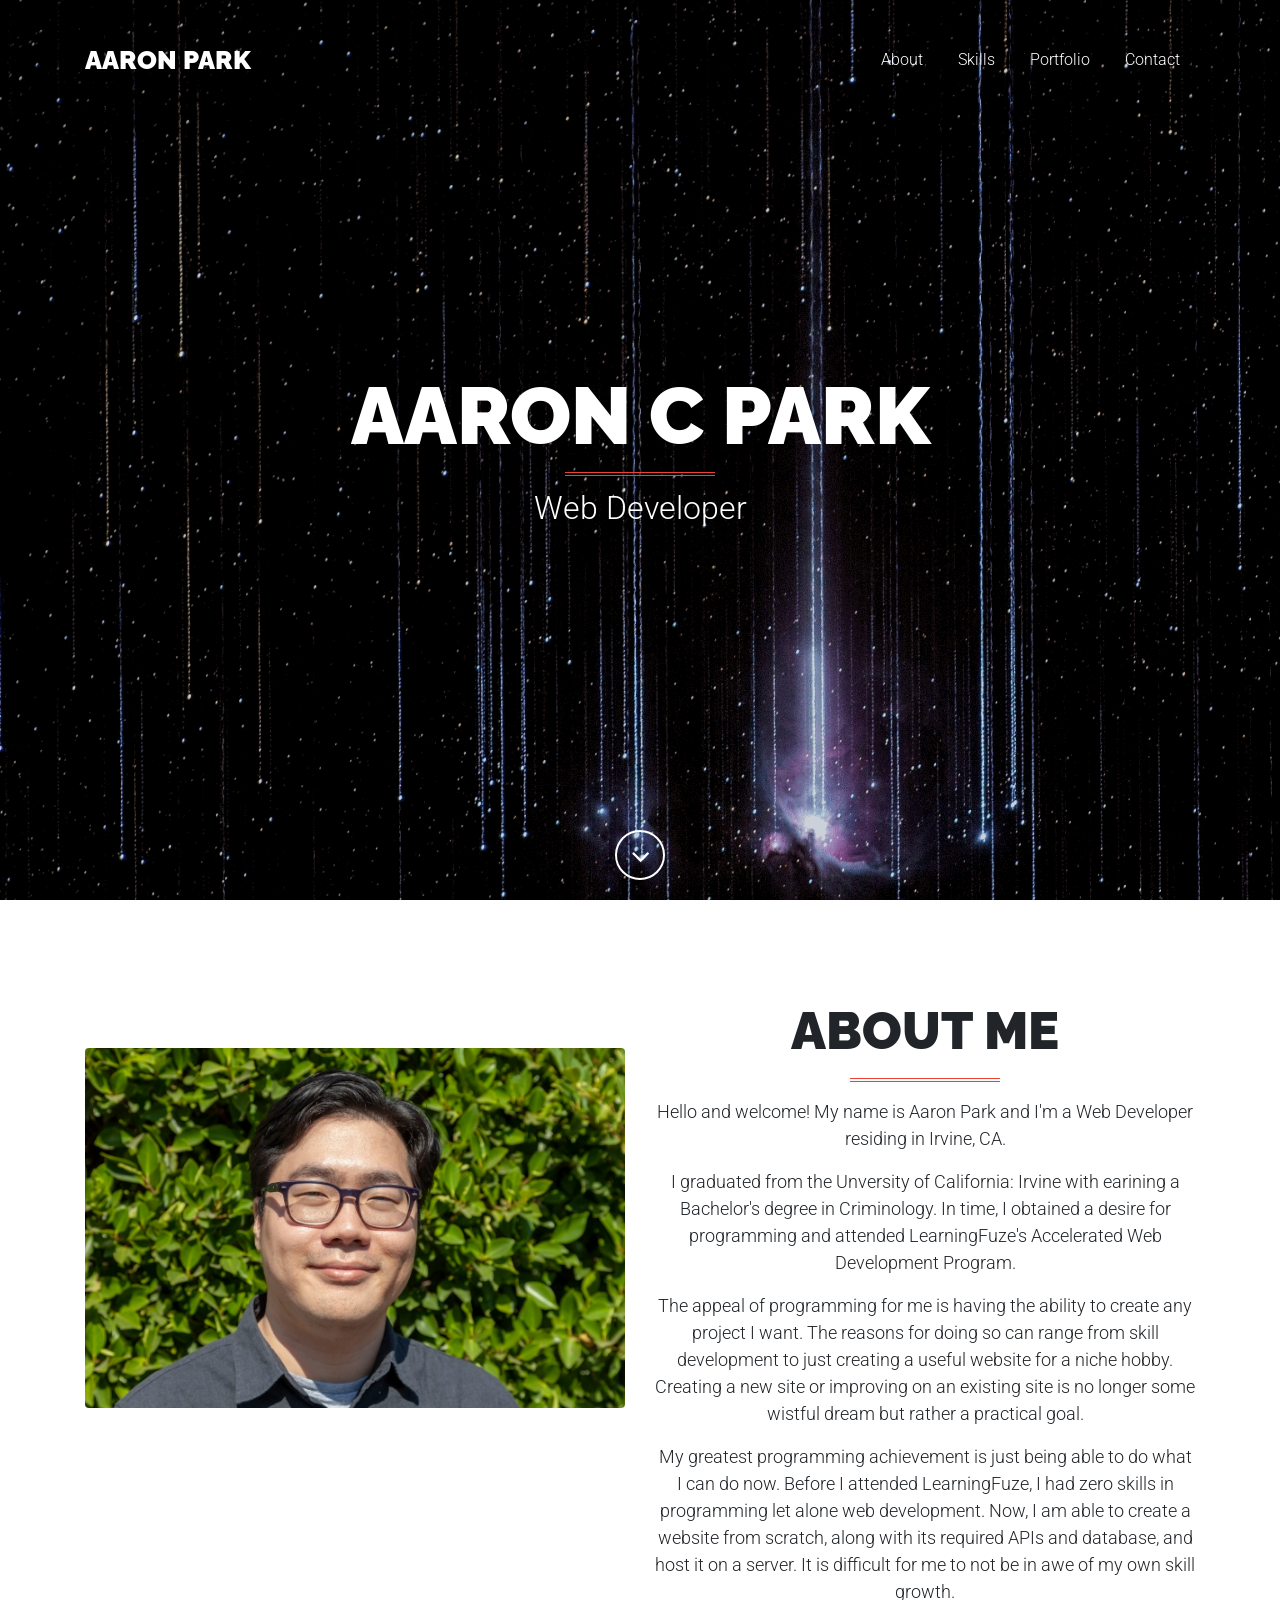
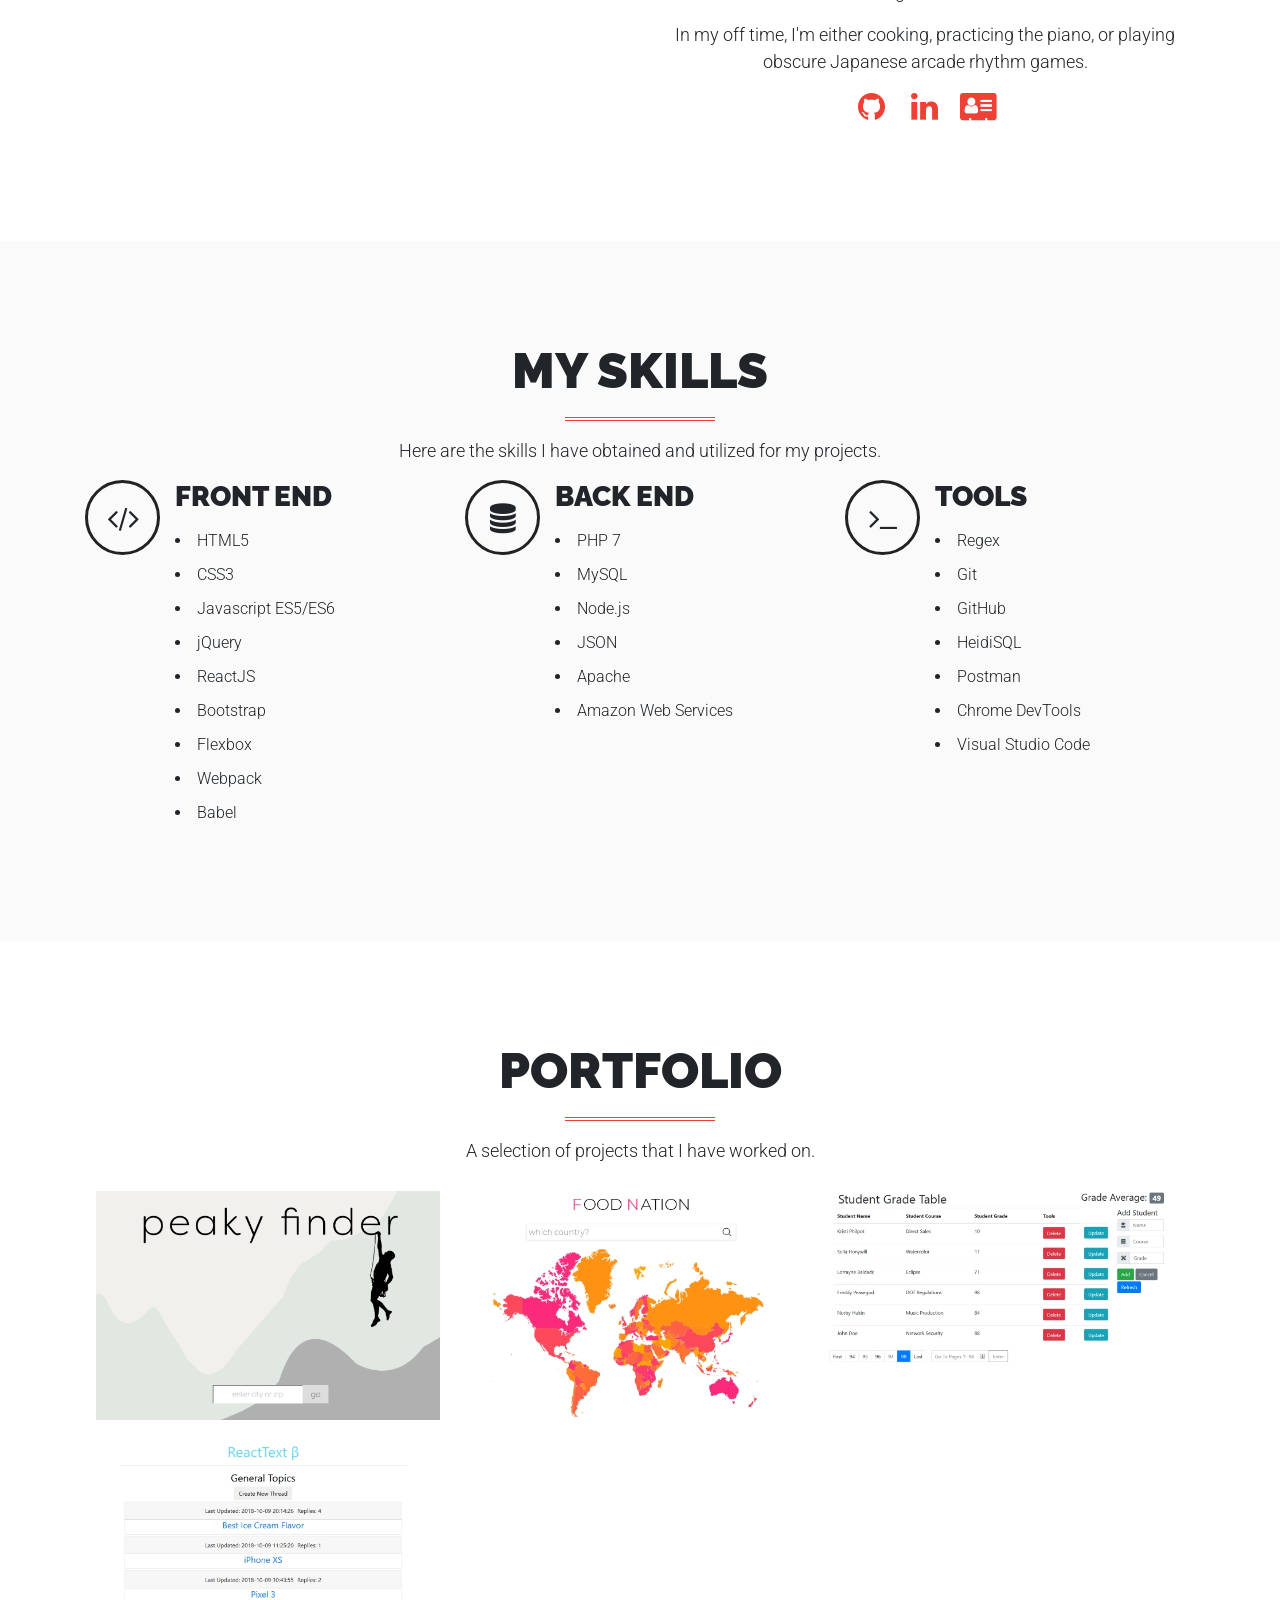
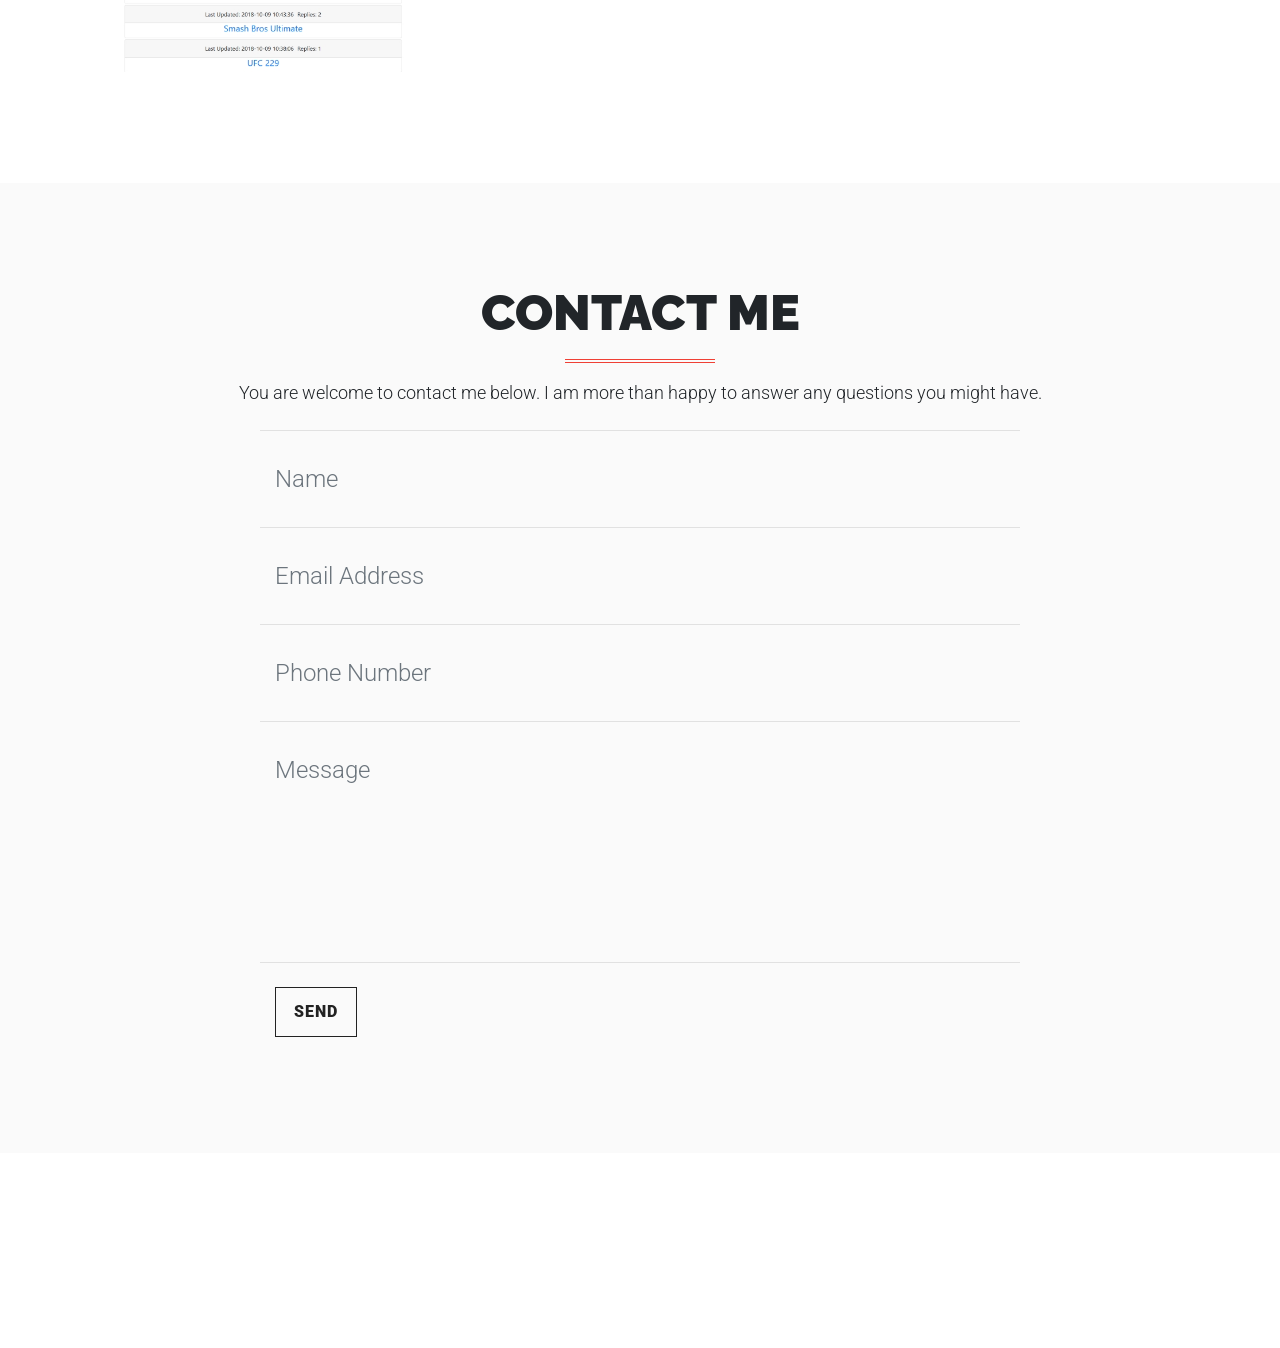
<file: index.html>
<!DOCTYPE html>
<html lang="en">

<head>

  <meta charset="utf-8">
  <meta name="viewport" content="width=device-width, initial-scale=1, shrink-to-fit=no">
  <meta name="description" content="">
  <meta name="author" content="">

  <title>Aaron Park's Portfolio</title>

  <!-- Bootstrap core CSS -->
  <link href="vendor/bootstrap/css/bootstrap.min.css" rel="stylesheet" type="text/css">

  <!-- Custom fonts for this theme -->
  <link href='https://fonts.googleapis.com/css?family=Roboto:400,100,100italic,300,300italic,400italic,500,500italic,700,700italic,900,900italic'
    rel='stylesheet' type='text/css'>
  <link href='https://fonts.googleapis.com/css?family=Raleway:400,100,200,300,600,500,700,800,900' rel='stylesheet'
    type='text/css'>

  <!-- Plugin CSS -->
  <link href="vendor/font-awesome/css/font-awesome.min.css" rel="stylesheet" type="text/css">
  <link href="vendor/owl-carousel/owl.carousel.css" rel="stylesheet" type="text/css">
  <link href="vendor/owl-carousel/owl.theme.css" rel="stylesheet" type="text/css">
  <link href="vendor/owl-carousel/owl.transitions.css" rel="stylesheet" type="text/css">
  <link href="vendor/magnific-popup/magnific-popup.css" rel="stylesheet" type="text/css">
  <link href="vendor/animate.css/animate.min.css" rel="stylesheet" type="text/css">
  <link href="device-mockups/device-mockups.min.css" rel="stylesheet" type="text/css">

  <!-- Custom styles for this theme -->
  <!-- Uncomment the color scheme you want to use! Red is chosen by default! -->
  <link href="css/vitality-red.css" rel="stylesheet" type="text/css">

</head>

<body id="page-top">

  <!-- Navigation -->
  <nav class="navbar navbar-expand-lg fixed-top" id="mainNav">
    <div class="container">
      <a class="navbar-brand js-scroll-trigger" href="#page-top">
        Aaron Park
      </a>
      <button class="navbar-toggler" type="button" data-toggle="collapse" data-target="#navbarResponsive" aria-controls="navbarResponsive"
        aria-expanded="false" aria-label="Toggle navigation">
        <i class="fa fa-bars"></i>

      </button>
      <div class="collapse navbar-collapse" id="navbarResponsive">
        <ul class="navbar-nav ml-auto">
          <li class="nav-item">
            <a class="nav-link js-scroll-trigger" href="#about">About</a>
          </li>
          <li class="nav-item">
            <a class="nav-link js-scroll-trigger" href="#process">Skills</a>
          </li>
          <li class="nav-item">
            <a class="nav-link js-scroll-trigger" href="#portfoliosection">Portfolio</a>
          </li>
          <li class="nav-item">
            <a class="nav-link js-scroll-trigger" href="#contact">Contact</a>
          </li>
        </ul>
      </div>
    </div>
  </nav>

  <!-- Masthead -->
  <header class="masthead" style="background-image: url('img/creative/backgrounds/bg-header.png');">
    <div class="container h-100">
      <div class="row h-100">
        <div class="col-12 my-auto text-center text-white">
          <div class="masthead-title">Aaron C Park</div>
          <hr class="colored">
          <div class="masthead-subtitle">Web Developer</div>
        </div>
      </div>
    </div>
    <div class="scroll-down">
      <a class="btn js-scroll-trigger" href="#about">
        <i class="fa fa-angle-down fa-fw"></i>
      </a>
    </div>
  </header>

  <!-- About Section -->
  <section class="page-section" id="about">
    <div class="container wow fadeIn">
      <div class="row">
        <div class="col-lg-6">
          <img class="img-fluid rounded my-5" src="img/creative/about.jpg" alt="">
        </div>
        <div class="col-lg-6 text-center my-auto">
          <h1>About Me</h1>
          <hr class="colored">
          <p>Hello and welcome! My name is Aaron Park and I'm a Web Developer residing in Irvine, CA.</p>
          <p>I graduated from the Unversity of California: Irvine with earining a Bachelor's degree in Criminology. In
            time,
            I obtained a desire for programming and attended LearningFuze's Accelerated Web Development Program.</p>
          <p>The appeal of programming for me is having the ability to create any project I want. The reasons for doing
            so can
            range from skill development to just creating a useful website for a niche hobby. Creating a new site or
            improving
            on an existing site is no longer some wistful dream but rather a practical goal.</p>
          <p>My greatest programming achievement is just being able to do what I can do now. Before I attended
            LearningFuze,
            I had zero skills in programming let alone web development. Now, I am able to create a website from
            scratch,
            along with its required APIs and database, and host it on a server. It is difficult for me to not be in awe
            of
            my own skill growth.
          </p>
          <p>In my off time, I'm either cooking, practicing the piano, or playing obscure Japanese arcade rhythm games.</p>
          <div class="col-lg-12">
            <ul class="list-inline">
              <li class="list-inline-item">
                <a href="https://github.com/MjMajorMajorMj" target="_blank">
                  <i class="fa fa-github fa-fw fa-2x"></i>
                </a>
              </li>
              <li class="list-inline-item">
                <a href="https://www.linkedin.com/in/aaron-c-park/" target="_blank">
                  <i class="fa fa-linkedin fa-fw fa-2x"></i>
                </a>
              </li>
              <li class="list-inline-item">
                <a href="https://drive.google.com/file/d/1-8T-jHD5V8pKXiKjQ8ADWLLMI6nEWkQO/view" target="_blank">
                  <i class="fa fa-address-card fa-fw fa-2x"></i>
                </a>
              </li>
            </ul>
          </div>
        </div>
      </div>
    </div>
  </section>

  <!-- Services Section -->
  <section class="page-section services" id="process">
    <div class="container">
      <div class="text-center wow fadeIn">
        <h2>My Skills</h2>
        <hr class="colored">
        <p class="mb-0">Here are the skills I have obtained and utilized for my projects.</p>
      </div>
      <div class="row mt-3">
        <!-- Service Item 1 -->
        <div class="col-lg-4 wow fadeIn" data-wow-delay=".2s">
          <div class="media">
            <div class="pull-left">
              <i class="fa fa-code rounded-circle"></i>
            </div>
            <div class="media-body">
              <h3 class="media-heading">Front End</h3>
              <ul>
                <li>HTML5</li>
                <li>CSS3</li>
                <li>Javascript ES5/ES6</li>
                <li>jQuery</li>
                <li>ReactJS</li>
                <li>Bootstrap</li>
                <li>Flexbox</li>
                <li>Webpack</li>
                <li>Babel</li>
              </ul>
            </div>
          </div>
        </div>
        <!-- Service Item 2 -->
        <div class="col-lg-4 wow fadeIn" data-wow-delay=".4s">
          <div class="media">
            <div class="pull-left">
              <i class="fa fa-database rounded-circle"></i>
            </div>
            <div class="media-body">
              <h3 class="media-heading">Back End</h3>
              <ul>
                <li>PHP 7</li>
                <li>MySQL</li>
                <li>Node.js</li>
                <li>JSON</li>
                <li>Apache</li>
                <li>Amazon Web Services</li>
              </ul>
            </div>
          </div>
        </div>
        <!-- Service Item 3 -->
        <div class="col-lg-4 wow fadeIn" data-wow-delay=".4s">
          <div class="media">
            <div class="pull-left">
              <i class="fa fa-terminal rounded-circle"></i>
            </div>
            <div class="media-body">
              <h3 class="media-heading">Tools</h3>
              <ul>
                <li>Regex</li>
                <li>Git</li>
                <li>GitHub</li>
                <li>HeidiSQL</li>
                <li>Postman</li>
                <li>Chrome DevTools</li>
                <li>Visual Studio Code</li>
              </ul>
            </div>
          </div>
        </div>
      </div>
    </div>
  </section>

  <!-- Portfolio Grid Section -->
  <section class="page-section" id="portfoliosection">
    <div class="container text-center wow fadeIn">
      <h2>Portfolio</h2>
      <hr class="colored">
      <p>A selection of projects that I have worked on.</p>
      <div class="portfolio-grid clearfix" id="portfolioList">

        <!-- Grid Item 1 -->
        <div class="mix web" href="#portfolioModal1" data-toggle="modal">
          <div class="portfolio-wrapper">
            <img src="img/creative/portfolio/grid/grid-1.jpg" alt="">
            <div class="caption">
              <div class="caption-text">
                <a class="text-title">Peaky Finder</a>
                <span class="text-category">Find routes to climb</span>
              </div>
              <div class="caption-bg"></div>
            </div>
          </div>
        </div>

        <!-- Grid Item 2 -->
        <div class="mix web" href="#portfolioModal2" data-toggle="modal">
          <div class="portfolio-wrapper">
            <img src="img/creative/portfolio/grid/grid-2.jpg" alt="">
            <div class="caption">
              <div class="caption-text">
                <a class="text-title">Food Nation</a>
                <span class="text-category">Discover national dishes</span>
              </div>
              <div class="caption-bg"></div>
            </div>
          </div>
        </div>

        <!-- Grid Item 3 -->
        <div class="mix web" href="#portfolioModal3" data-toggle="modal">
          <div class="portfolio-wrapper">
            <img src="img/creative/portfolio/grid/grid-3.jpg" alt="">
            <div class="caption">
              <div class="caption-text">
                <a class="text-title">Student Grade Table</a>
                <span class="text-category">Manage your students</span>
              </div>
              <div class="caption-bg"></div>
            </div>
          </div>
        </div>
        
        <!-- Grid Item 4 -->
        <div class="mix web" href="#portfolioModal4" data-toggle="modal">
          <div class="portfolio-wrapper">
            <img src="img/creative/portfolio/grid/grid-4.jpg" alt="">
            <div class="caption">
              <div class="caption-text">
                <a class="text-title">ReactText (BETA)</a>
                <span class="text-category">Post topics anonymously</span>
              </div>
              <div class="caption-bg"></div>
            </div>
          </div>
        </div>

      </div>
    </div>
  </section>

  <!-- Contact Section -->
  <section class="page-section" id="contact">
    <div class="container wow fadeIn">
      <div class="text-center">
        <h2>Contact Me</h2>
        <hr class="colored">
        <p>You are welcome to contact me below. I am more than happy to answer any questions you might have.</p>
      </div>
      <div class="row mt-4">
        <div class="col-lg-8 mx-auto">
          <form name="sentMessage" id="contactForm" novalidate>
            <div class="row control-group">
              <div class="form-group col-12 floating-label-form-group controls">
                <label>Name</label>
                <input type="text" class="form-control" placeholder="Name" id="name" required
                  data-validation-required-message="Please enter your name.">
                <p class="help-block text-danger"></p>
              </div>
            </div>
            <div class="row control-group">
              <div class="form-group col-12 floating-label-form-group controls">
                <label>Email Address</label>
                <input type="email" class="form-control" placeholder="Email Address" id="email" required
                  data-validation-required-message="Please enter your email address.">
                <p class="help-block text-danger"></p>
              </div>
            </div>
            <div class="row control-group">
              <div class="form-group col-12 floating-label-form-group controls">
                <label>Phone Number</label>
                <input type="tel" class="form-control" placeholder="Phone Number" id="phone" required
                  data-validation-required-message="Please enter your phone number.">
                <p class="help-block text-danger"></p>
              </div>
            </div>
            <div class="row control-group">
              <div class="form-group col-12 floating-label-form-group controls">
                <label>Message</label>
                <textarea rows="5" class="form-control" placeholder="Message" id="message" required
                  data-validation-required-message="Please enter a message."></textarea>
                <p class="help-block text-danger"></p>
              </div>
            </div>
            <br>
            <div id="success"></div>
            <div class="row">
              <div class="form-group col-12">
                <button type="submit" class="btn btn-secondary">Send</button>
                <div class="loader"></div>
              </div>
            </div>
          </form>
        </div>
      </div>
    </div>
  </section>

  <!-- Footer -->
  <footer class="footer" style="background-image: url('img/creative/backgrounds/bg-footer.png')">
    <div class="container text-center">
      <div class="row">
      </div>
      <div class="row footer-social">
        <div class="col-lg-12">
          <ul class="list-inline">
            <li class="list-inline-item">
              <a href="https://github.com/MjMajorMajorMj" target="_blank">
                <i class="fa fa-github fa-fw fa-2x"></i>
              </a>
            </li>
            <li class="list-inline-item">
              <a href="https://www.linkedin.com/in/aaron-c-park/" target="_blank">
                <i class="fa fa-linkedin fa-fw fa-2x"></i>
              </a>
            </li>
            <li class="list-inline-item">
              <a href="https://drive.google.com/file/d/1-8T-jHD5V8pKXiKjQ8ADWLLMI6nEWkQO/view" target="_blank">
                <i class="fa fa-address-card fa-fw fa-2x"></i>
              </a>
            </li>
          </ul>
        </div>
      </div>
    </div>
  </footer>

  <!-- Portfolio Modals -->
  <!-- Example Modal 1: Corresponds with Portfolio Carousel Item 1 -->
  <div class="portfolio-modal modal fade" id="portfolioModal1" tabindex="-1" role="dialog" aria-hidden="true">
    <div class="modal-dialog">
      <div class="modal-content">
        <div class="close-modal" data-dismiss="modal">
          <div class="lr">
            <div class="rl"></div>
          </div>
        </div>
        <div class="modal-body">
          <div class="container">
            <div class="row">
              <div class="col-lg-8 mx-auto">
                <h2>Peaky Finder</h2>
                <hr class="colored">
                <p>A mobile-focused web app that provides climbing locations in the Southwestern United States. Filter
                  routes based on climbing
                  styles and difficulty, save routes in the itinerary, and send your itinerary to your email inbox.</p>
              </div>
              <div class="col-lg-8 mx-auto">
                <div class="device-mockup macbook portrait black">
                  <div class="device">
                    <div class="screen">

                      <!-- Modal Mockup Option 1: Single Image (Uncomment Below to Use) -->
                      <img src="img/creative/portfolio/grid/grid-1.jpg" class="img-fluid" alt="">

                    </div>
                  </div>
                </div>
              </div>
              <div class="col-lg-8 mx-auto">
                <ul class="list-inline item-details">
                  <li>
                    <strong>
                      <a href="http://www.peakyfinder.com/" target="_blank">Live Site</a>
                    </strong>
                  </li>
                  <li>
                    <strong>
                      <a href="https://github.com/MjMajorMajorMj/PeakyFinder" target="_blank">GitHub Repo</a>
                    </strong>
                  </li>
                  <li>Technologies Used:
                    <strong>HTML5, CSS3, JavaScript, React, Redux, PHP, MySQL</strong>
                  </li>
                  <li>APIs Used:
                    <strong>Mountain Project, Google Maps</strong>
                  </li>
                </ul>
                <button type="button" class="btn btn-primary" data-dismiss="modal">
                  <i class="fa fa-times"></i>
                  Close</button>
              </div>
            </div>
          </div>
        </div>
      </div>
    </div>
  </div>

  <!-- Example Modal 2: Corresponds with Portfolio Carousel Item 2 -->
  <div class="portfolio-modal modal fade" id="portfolioModal2" tabindex="-1" role="dialog">
    <div class="modal-dialog">
      <div class="modal-content">
        <div class="close-modal" data-dismiss="modal">
          <div class="lr">
            <div class="rl"></div>
          </div>
        </div>
        <div class="modal-body">
          <div class="container">
            <div class="row">
              <div class="col-lg-8 mx-auto">
                <h2>Food Nation</h2>
                <hr class="colored">
                <p>Birthed from a Hackathon project, this web app displays the national dish from each nation. Videos
                  are avaliable
                  to demonstrate recipes as well as a search function to find resturants which serve the specified
                  dish.</p>
              </div>
              <div class="col-lg-8 mx-auto">
                <div class="device-mockup macbook portrait black">
                  <div class="device">
                    <div class="screen">

                      <!-- Modal Mockup Option 1: Single Image (Uncomment Below to Use) -->
                      <img src="img/creative/portfolio/grid/grid-2.jpg" class="img-fluid" alt="">

                    </div>
                  </div>
                </div>
              </div>
              <div class="col-lg-8 mx-auto">
                <ul class="list-inline item-details">
                  <li>
                    <strong>
                      <a href="http://foodnation.aaroncpark.com" target="_blank">Live Site</a>
                    </strong>
                  </li>
                  <li>
                    <strong>
                      <a href="https://github.com/MjMajorMajorMj/FoodNation" target="_blank">GitHub Repo</a>
                    </strong>
                  </li>
                  <li>Technologies Used:
                    <strong>HTML5, CSS3, JavaScript</strong>
                  </li>
                  <li>APIs Used:
                    <strong>Google GeoCharts, Google Maps, YouTube, Yelp</strong>
                  </li>
                </ul>
                <button type="button" class="btn btn-primary" data-dismiss="modal">
                  <i class="fa fa-times"></i>
                  Close</button>
              </div>
            </div>
          </div>
        </div>
      </div>
    </div>
  </div>

  <!-- Example Modal 3: Corresponds with Portfolio Carousel Item 3 -->
  <div class="portfolio-modal modal fade" id="portfolioModal3" tabindex="-1" role="dialog">
    <div class="modal-dialog">
      <div class="modal-content">
        <div class="close-modal" data-dismiss="modal">
          <div class="lr">
            <div class="rl"></div>
          </div>
        </div>
        <div class="modal-body">
          <div class="container">
            <div class="row">
              <div class="col-lg-8 mx-auto">
                <h2>Student Grade Table</h2>
                <hr class="colored">
                <p>A web app that demonstrates the ability to Create, Read, Update, and Delete. Sort through students
                  via pagination
                  or search for specific students or courses.</p>
              </div>
              <div class="col-lg-8 mx-auto">
                <div class="device-mockup macbook portrait black">
                  <div class="device">
                    <div class="screen">

                      <!-- Modal Mockup Option 1: Single Image (Uncomment Below to Use) -->
                      <img src="img/creative/portfolio/grid/grid-3.jpg" class="img-fluid" alt="">

                    </div>
                  </div>
                </div>
              </div>
              <div class="col-lg-8 mx-auto">
                <ul class="list-inline item-details">
                  <li>
                    <strong>
                      <a href="https://sgt.aaroncpark.com/" target="_blank">Live Site</a>
                    </strong>
                  </li>
                  <li>
                    <strong>
                      <a href="https://github.com/MjMajorMajorMj/StudentGradeTable" target="_blank">GitHub Repo</a>
                    </strong>
                  </li>
                  <li>Technologies Used:
                    <strong>HTML5, CSS3, Bootstrap, JavaScript, PHP, MySQL</strong>
                  </li>
                </ul>
                <button type="button" class="btn btn-primary" data-dismiss="modal">
                  <i class="fa fa-times"></i>
                  Close</button>
              </div>
            </div>
          </div>
        </div>
      </div>
    </div>
  </div>

  <!-- Example Modal 4: Corresponds with Portfolio Carousel Item 4 -->
  <div class="portfolio-modal modal fade" id="portfolioModal4" tabindex="-1" role="dialog">
    <div class="modal-dialog">
      <div class="modal-content">
        <div class="close-modal" data-dismiss="modal">
          <div class="lr">
            <div class="rl"></div>
          </div>
        </div>
        <div class="modal-body">
          <div class="container">
            <div class="row">
              <div class="col-lg-8 mx-auto">
                <h2>ReactText (BETA)</h2>
                <hr class="colored">
                <p>A textboard where users are able to anonymously post threads and replies in a single page web application.</p>
              </div>
              <div class="col-lg-8 mx-auto">
                <div class="device-mockup macbook portrait black">
                  <div class="device">
                    <div class="screen">

                      <!-- Modal Mockup Option 1: Single Image (Uncomment Below to Use) -->
                      <img src="img/creative/portfolio/grid/grid-4.jpg" class="img-fluid" alt="">

                    </div>
                  </div>
                </div>
              </div>
              <div class="col-lg-8 mx-auto">
                <ul class="list-inline item-details">
                  <li>
                    <strong>
                      <a href="https://reacttext.aaroncpark.com/" target="_blank">Live Site</a>
                    </strong>
                  </li>
                  <li>
                    <strong>
                      <a href="https://github.com/MjMajorMajorMj/reacttextboard" target="_blank">GitHub Repo</a>
                    </strong>
                  </li>
                  <li>Technologies Used:
                    <strong>ReactJS, HTML5, CSS3, Bootstrap, PHP, MySQL</strong>
                  </li>
                </ul>
                <button type="button" class="btn btn-primary" data-dismiss="modal">
                  <i class="fa fa-times"></i>
                  Close</button>
              </div>
            </div>
          </div>
        </div>
      </div>
    </div>
  </div>

  <!-- Bootstrap core JavaScript -->
  <script src="vendor/jquery/jquery.min.js"></script>
  <script src="vendor/bootstrap/js/bootstrap.bundle.min.js"></script>

  <!-- Plugin JavaScript -->
  <script src="vendor/jquery.easing/jquery.easing.min.js"></script>
  <script src="vendor/owl-carousel/owl.carousel.js"></script>
  <script src="vendor/magnific-popup/jquery.magnific-popup.min.js"></script>
  <script src="vendor/vide/jquery.vide.min.js"></script>
  <script src="vendor/mixitup/mixitup.min.js"></script>
  <script src="vendor/wowjs/wow.min.js"></script>

  <!-- Contact form JavaScript -->
  <script src="js/contact_me.js"></script>
  <script src="js/jqBootstrapValidation.js"></script>

  <!-- Custom scripts for this theme -->
  <script src="js/vitality.js"></script>
  <script src="js/mixitup-config.js"></script>

</body>

</html>
</file>
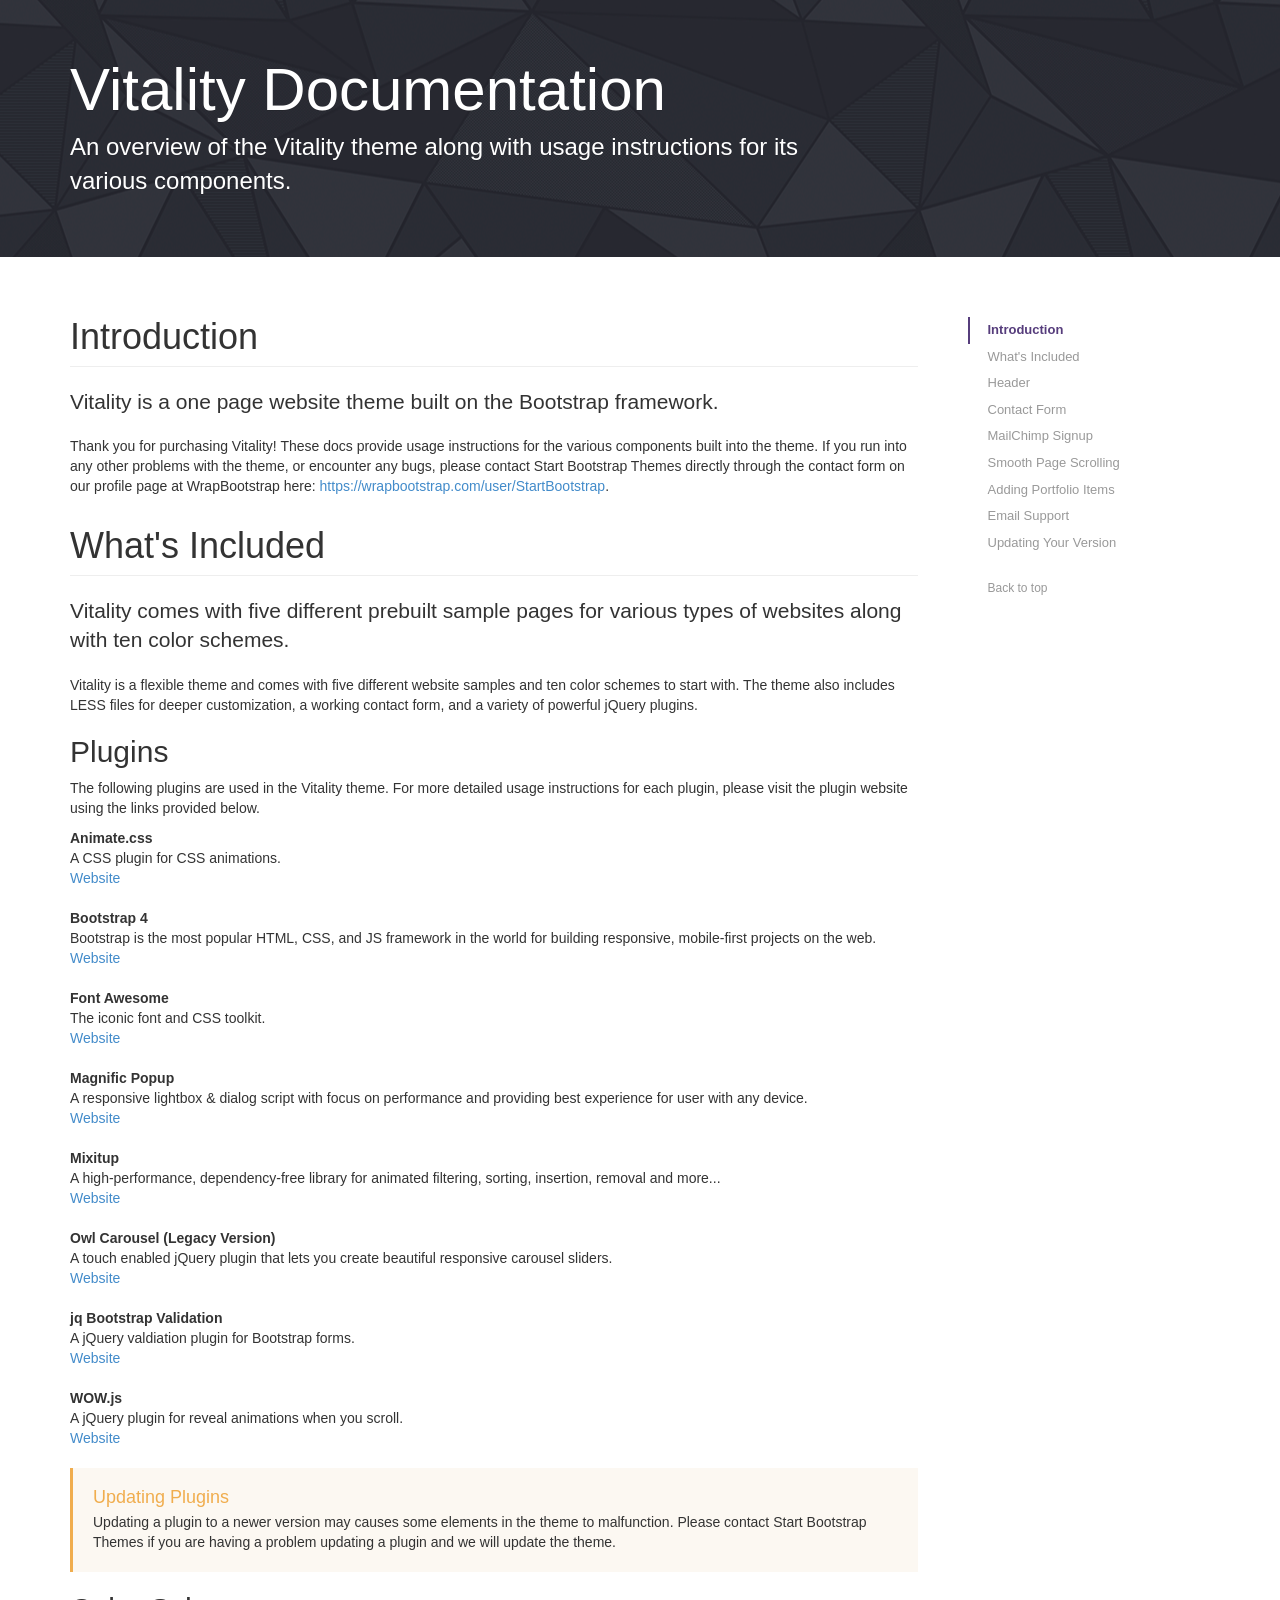
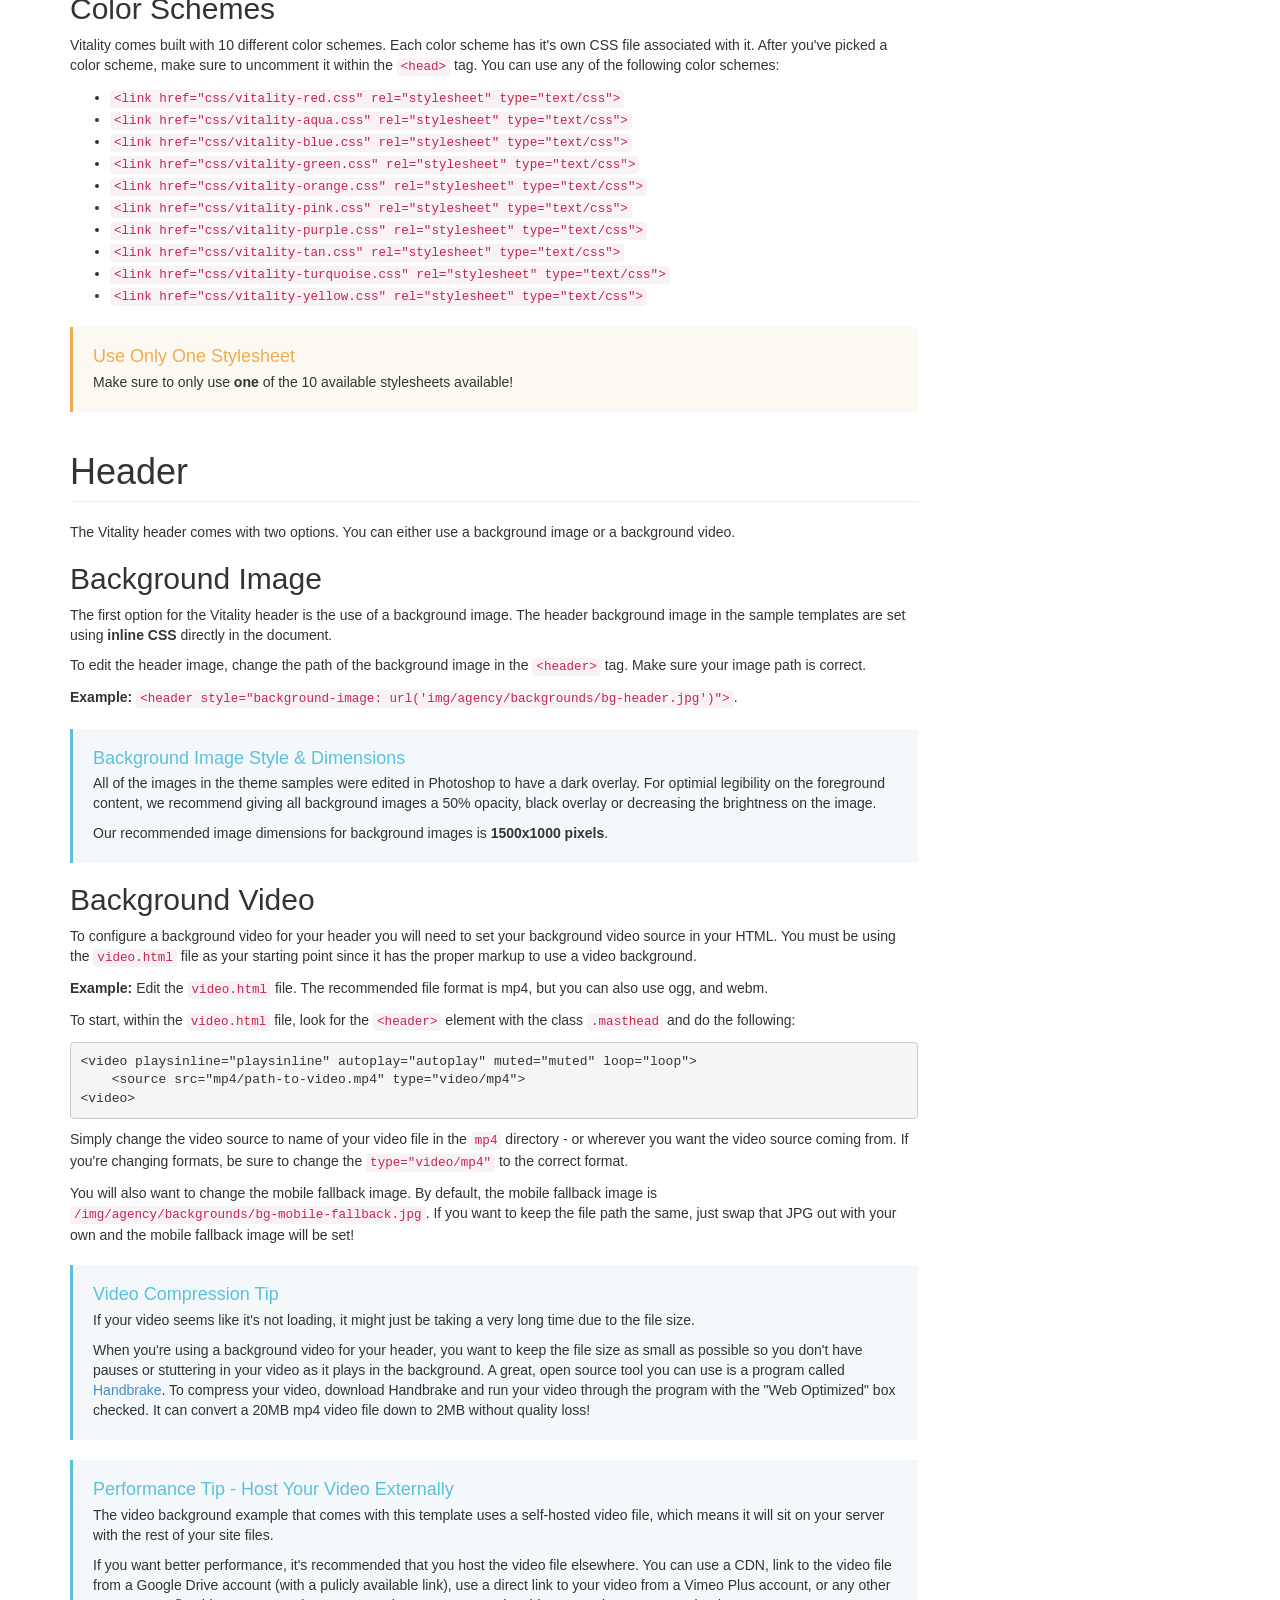
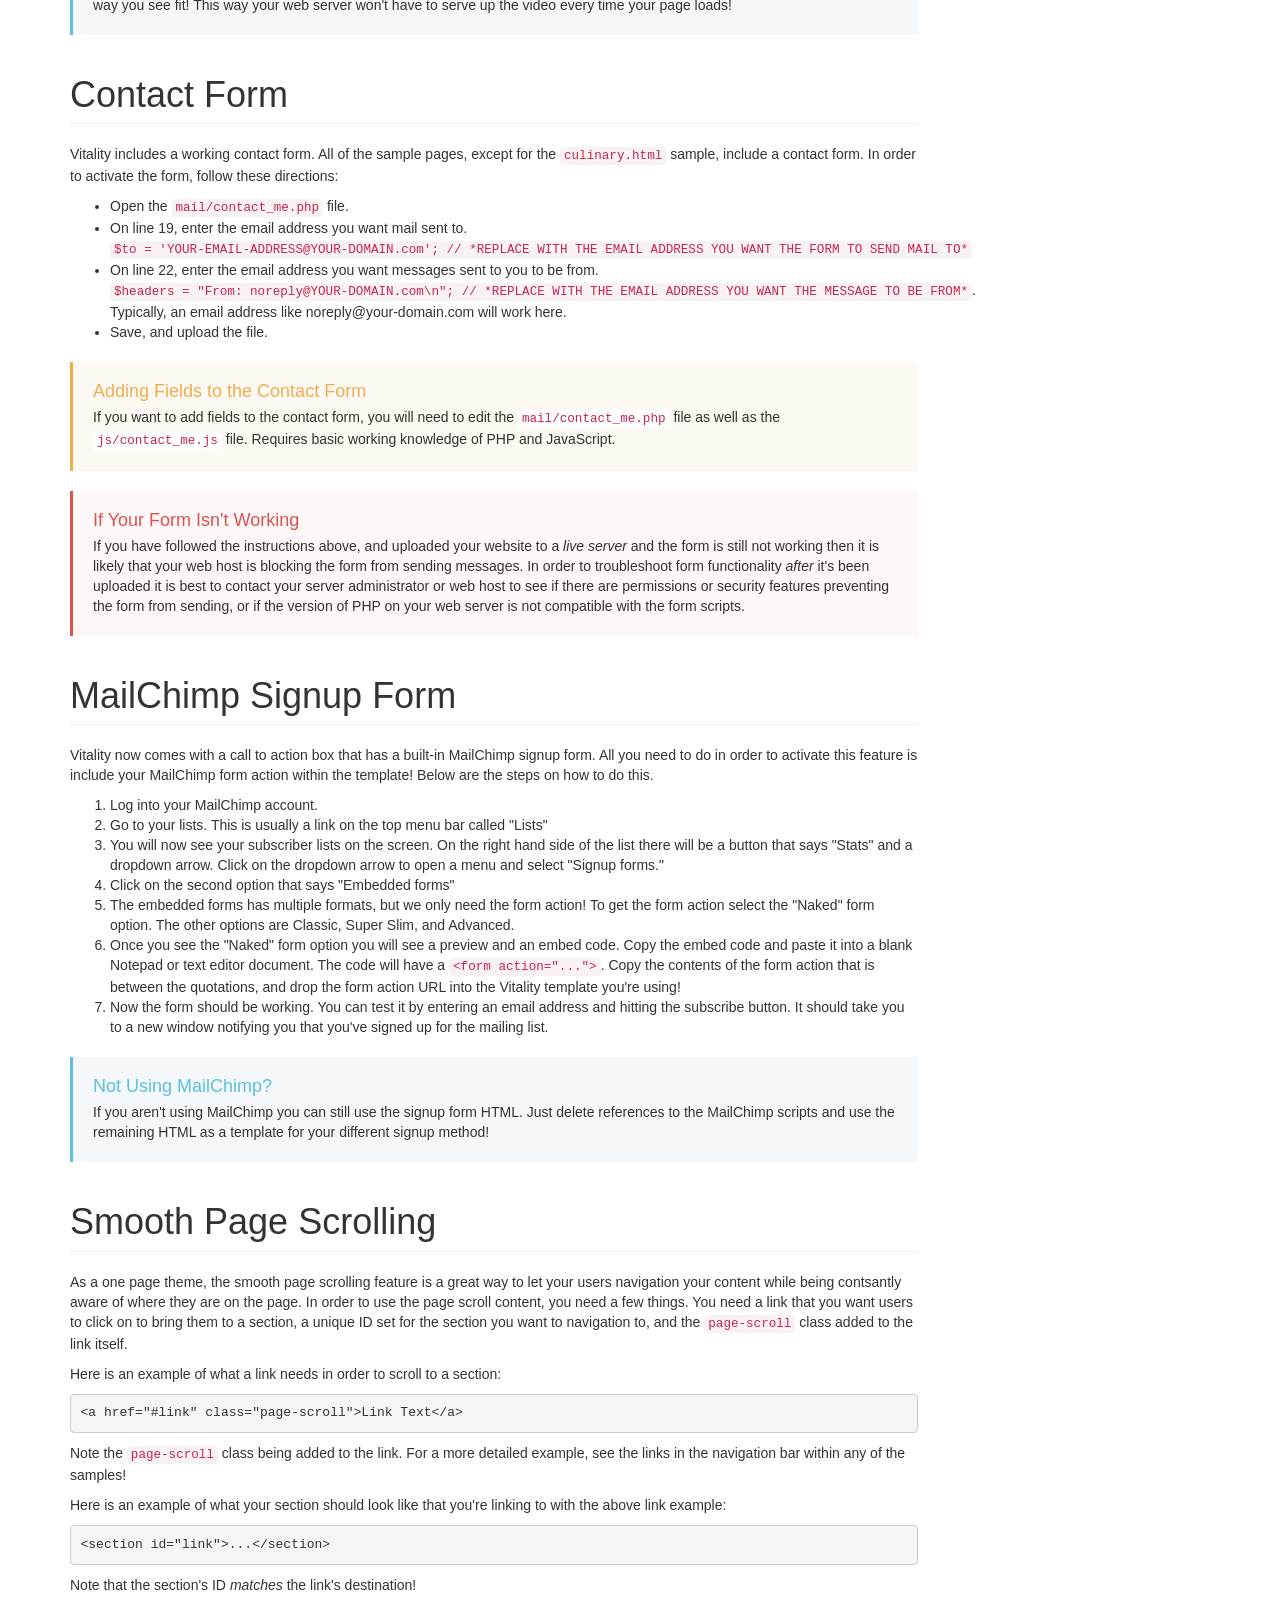
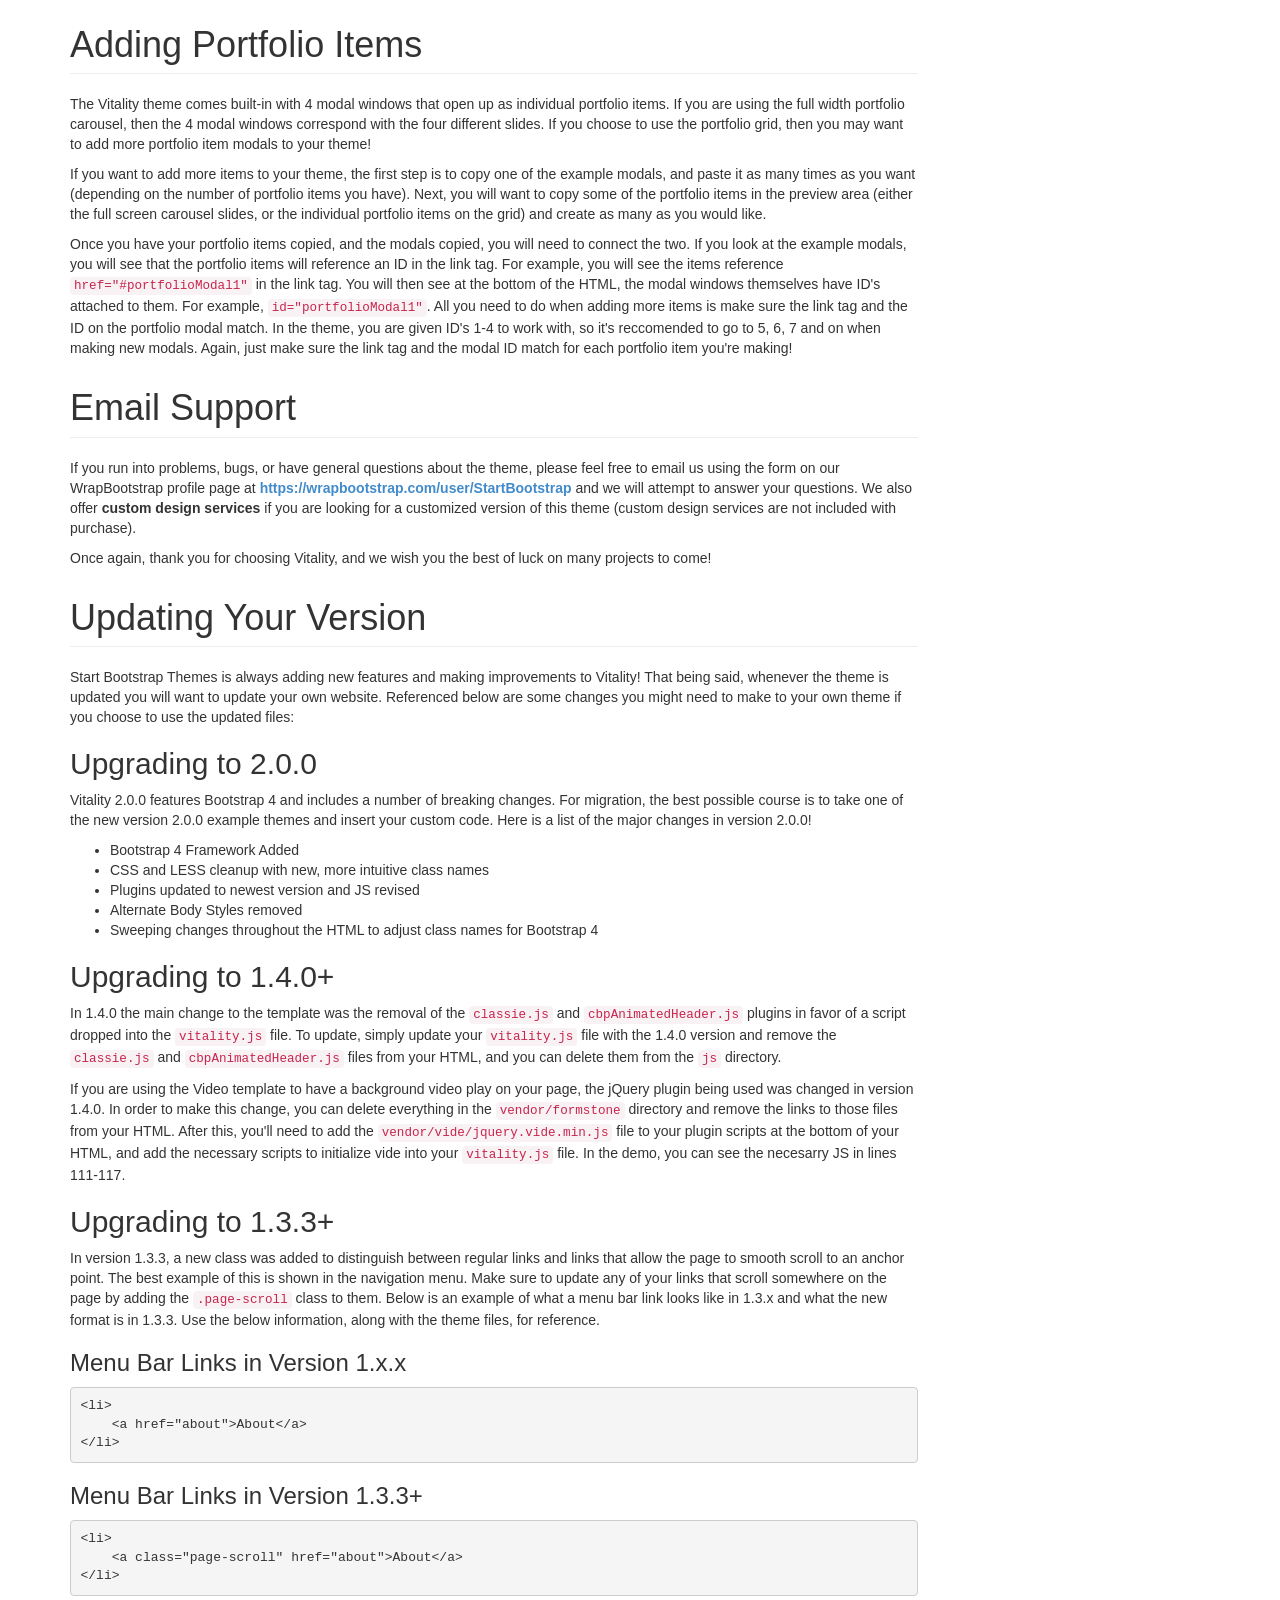
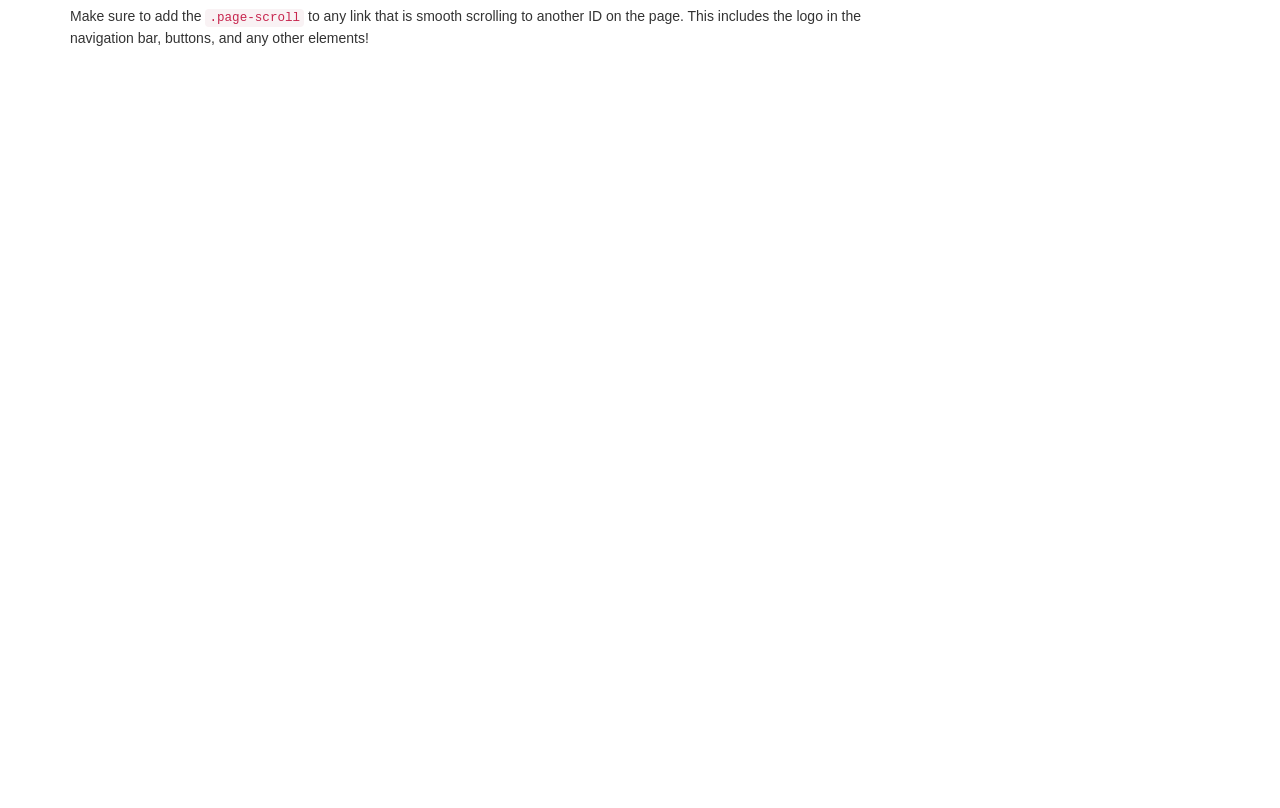
<file: docs/index.html>
<!DOCTYPE html>
<html lang="en">

<head>

    <meta charset="utf-8">
    <meta name="viewport" content="width=device-width, initial-scale=1.0, user-scalable=no">
    <meta name="description" content="">
    <meta name="author" content="">

    <title>Vitality Documentation</title>

    <!-- Bootstrap Core CSS -->
    <link href="css/bootstrap.min.css" rel="stylesheet" type="text/css">
    <link href="css/docs.min.css" rel="stylesheet" type="text/css">

    <!-- IE8 support for HTML5 elements and media queries -->
    <!--[if lt IE 9]>
      <script src="https://oss.maxcdn.com/libs/html5shiv/3.7.0/html5shiv.js"></script>
      <script src="https://oss.maxcdn.com/libs/respond.js/1.3.0/respond.min.js"></script>
    <![endif]-->

    <!-- Custom Docs Styles -->
    <style>
    .spacer {
        height: 750px;
    }
    .bs-docs-header {
        background: url('img/bg.gif') center center scroll repeat;
        color: #fff;
    }
    </style>

</head>

<body class="top">

    <!-- Docs page layout -->
    <div class="bs-docs-header" id="content">
        <div class="container">
            <h1>Vitality Documentation</h1>
            <p>An overview of the Vitality theme along with usage instructions for its various components.</p>
        </div>
    </div>

    <div class="container bs-docs-container">

        <div class="row">

            <div class="col-md-9" role="main">

                <div class="bs-docs-section">

                    <!-- Introduction Section -->
                    <h1 id="introduction" class="page-header">Introduction</h1>
                    <p class="lead">Vitality is a one page website theme built on the Bootstrap framework.</p>
                    <p>Thank you for purchasing Vitality! These docs provide usage instructions for the various components built into the theme. If you run into any other problems with the theme, or encounter any bugs, please contact Start Bootstrap Themes directly through the contact form on our profile page at WrapBootstrap here: <a href="https://wrapbootstrap.com/user/StartBootstrap">https://wrapbootstrap.com/user/StartBootstrap</a>.</p>

                    <!-- What's Included Section -->
                    <h1 id="whats-included" class="page-header">What's Included</h1>
                    <p class="lead">Vitality comes with five different prebuilt sample pages for various types of websites along with ten color schemes.</p>
                    <p>Vitality is a flexible theme and comes with five different website samples and ten color schemes to start with. The theme also includes LESS files for deeper customization, a working contact form, and a variety of powerful jQuery plugins.</p>

                    <h2 id="whats-included-plugins">Plugins</h2>
                    <p>The following plugins are used in the Vitality theme. For more detailed usage instructions for each plugin, please visit the plugin website using the links provided below.</p>
                    <dl>
                        <dt>Animate.css</dt>
                        <dl>A CSS plugin for CSS animations.<br><a href="http://daneden.github.io/animate.css/">Website</a>
                        </dl>
                        <dt>Bootstrap 4</dt>
                        <dl>Bootstrap is the most popular HTML, CSS, and JS framework in the world for building responsive, mobile-first projects on the web.<br><a href="https://getbootstrap.com/">Website</a>
                        </dl>
                        <dt>Font Awesome</dt>
                        <dl>The iconic font and CSS toolkit.<br><a href="http://fontawesome.io/">Website</a>
                        </dl>
                        <dt>Magnific Popup</dt>
                        <dl>A responsive lightbox &amp; dialog script with focus on performance and providing best experience for user with any device.<br><a href="http://dimsemenov.com/plugins/magnific-popup/">Website</a>
                        </dl>
                        <dt>Mixitup</dt>
                        <dl>A high-performance, dependency-free library for animated filtering, sorting, insertion, removal and more...<br><a href="https://www.kunkalabs.com/mixitup/">Website</a>
                        </dl>
                        <dt>Owl Carousel (Legacy Version)</dt>
                        <dl>A touch enabled jQuery plugin that lets you create beautiful responsive carousel sliders.<br><a href="https://github.com/OwlFonk/OwlCarousel">Website</a>
                        </dl>
                        <dt>jq Bootstrap Validation</dt>
                        <dl>A jQuery valdiation plugin for Bootstrap forms.<br><a href="http://reactiveraven.github.io/jqBootstrapValidation/">Website</a>
                        </dl>
                        <dt>WOW.js</dt>
                        <dl>A jQuery plugin for reveal animations when you scroll.<br><a href="http://mynameismatthieu.com/WOW/">Website</a>
                        </dl>
                    </dl>

                    <div class="bs-callout bs-callout-warning">
                        <h4>Updating Plugins</h4>
                        <p>Updating a plugin to a newer version may causes some elements in the theme to malfunction. Please contact Start Bootstrap Themes if you are having a problem updating a plugin and we will update the theme.</p>
                    </div>

                    <!-- What's Included Section - Color Schemes -->
                    <h2 id="whats-included-color-schemes">Color Schemes</h2>
                    <p>Vitality comes built with 10 different color schemes. Each color scheme has it's own CSS file associated with it. After you've picked a color scheme, make sure to uncomment it within the <code>&lt;head&gt;</code> tag. You can use any of the following color schemes:</p>
                    <ul>
                        <li>
                            <code>&lt;link href="css/vitality-red.css" rel="stylesheet" type="text/css"&gt;</code>
                        </li>
                        <li>
                            <code>&lt;link href="css/vitality-aqua.css" rel="stylesheet" type="text/css"&gt;</code>
                        </li>
                        <li>
                            <code>&lt;link href="css/vitality-blue.css" rel="stylesheet" type="text/css"&gt;</code>
                        </li>
                        <li>
                            <code>&lt;link href="css/vitality-green.css" rel="stylesheet" type="text/css"&gt;</code>
                        </li>
                        <li>
                            <code>&lt;link href="css/vitality-orange.css" rel="stylesheet" type="text/css"&gt;</code>
                        </li>
                        <li>
                            <code>&lt;link href="css/vitality-pink.css" rel="stylesheet" type="text/css"&gt;</code>
                        </li>
                        <li>
                            <code>&lt;link href="css/vitality-purple.css" rel="stylesheet" type="text/css"&gt;</code>
                        </li>
                        <li>
                            <code>&lt;link href="css/vitality-tan.css" rel="stylesheet" type="text/css"&gt;</code>
                        </li>
                        <li>
                            <code>&lt;link href="css/vitality-turquoise.css" rel="stylesheet" type="text/css"&gt;</code>
                        </li>
                        <li>
                            <code>&lt;link href="css/vitality-yellow.css" rel="stylesheet" type="text/css"&gt;</code>
                        </li>
                    </ul>

                    <div class="bs-callout bs-callout-warning">
                        <h4>Use Only One Stylesheet</h4>
                        <p>Make sure to only use <strong>one</strong> of the 10 available stylesheets available!</p>
                    </div>

                    <!-- Header Section -->
                    <h1 id="header" class="page-header">Header</h1>
                    <p>The Vitality header comes with two options. You can either use a background image or a background video.</p>

                    <!-- Header Section - Background Image -->
                    <h2 id="header-image">Background Image</h2>
                    <p>The first option for the Vitality header is the use of a background image. The header background image in the sample templates are set using <strong>inline CSS</strong> directly in the document.</p>
                    <p>To edit the header image, change the path of the background image in the <code>&lt;header&gt;</code> tag. Make sure your image path is correct.</p>
                    <p><strong>Example: </strong><code>&lt;header style="background-image: url('img/agency/backgrounds/bg-header.jpg')"&gt;</code>.</p>

                    <div class="bs-callout bs-callout-info">
                        <h4>Background Image Style &amp; Dimensions</h4>
                        <p>All of the images in the theme samples were edited in Photoshop to have a dark overlay. For optimial legibility on the foreground content, we recommend giving all background images a 50% opacity, black overlay or decreasing the brightness on the image.</p>
                        <p>Our recommended image dimensions for background images is <strong>1500x1000 pixels</strong>.</p>
                    </div>

                    <!-- Header Section - Background Video -->
                    <h2 id="header-video">Background Video</h2>
                    <p>To configure a background video for your header you will need to set your background video source in your HTML. You must be using the <code>video.html</code> file as your starting point since it has the proper markup to use a video background.</p>
                    <p><strong>Example:</strong> Edit the <code>video.html</code> file. The recommended file format is mp4, but you can also use ogg, and webm.</p>
                    <p>To start, within the <code>video.html</code> file, look for the <code>&lt;header&gt;</code> element with the class <code>.masthead</code> and do the following:</p>
                    <pre><code>&lt;video playsinline="playsinline" autoplay="autoplay" muted="muted" loop="loop"&gt;
    &lt;source src="mp4/path-to-video.mp4" type="video/mp4"&gt;
&lt;video&gt;</code></pre>
                    <p>Simply change the video source to name of your video file in the <code>mp4</code> directory - or wherever you want the video source coming from. If you're changing formats, be sure to change the <code>type="video/mp4"</code> to the correct format.</p>
                    <p>You will also want to change the mobile fallback image. By default, the mobile fallback image is <code>/img/agency/backgrounds/bg-mobile-fallback.jpg</code>. If you want to keep the file path the same, just swap that JPG out with your own and the mobile fallback image will be set!</p>

                    <div class="bs-callout bs-callout-info">
                        <h4>Video Compression Tip</h4>
                        <p>If your video seems like it's not loading, it might just be taking a very long time due to the file size.</p>
                        <p>When you're using a background video for your header, you want to keep the file size as small as possible so you don't have pauses or stuttering in your video as it plays in the background. A great, open source tool you can use is a program called <a href="https://handbrake.fr/">Handbrake</a>. To compress your video, download Handbrake and run your video through the program with the "Web Optimized" box checked. It can convert a 20MB mp4 video file down to 2MB without quality loss!</p>
                    </div>

                    <div class="bs-callout bs-callout-info">
                        <h4>Performance Tip - Host Your Video Externally</h4>
                        <p>The video background example that comes with this template uses a self-hosted video file, which means it will sit on your server with the rest of your site files.</p>
                        <p>If you want better performance, it's recommended that you host the video file elsewhere. You can use a CDN, link to the video file from a Google Drive account (with a pulicly available link), use a direct link to your video from a Vimeo Plus account, or any other way you see fit! This way your web server won't have to serve up the video every time your page loads!</p>
                    </div>

                    <!-- Contact Form Section -->
                    <h1 id="contact-form" class="page-header">Contact Form</h1>
                    <p>Vitality includes a working contact form. All of the sample pages, except for the <code>culinary.html</code> sample, include a contact form. In order to activate the form, follow these directions:</p>
                    <ul>
                        <li>Open the <code>mail/contact_me.php</code> file.</li>
                        <li>On line 19, enter the email address you want mail sent to. <code>$to = 'YOUR-EMAIL-ADDRESS@YOUR-DOMAIN.com'; // *REPLACE WITH THE EMAIL ADDRESS YOU WANT THE FORM TO SEND MAIL TO*</code>
                        </li>
                        <li>On line 22, enter the email address you want messages sent to you to be from. <code>$headers = "From: noreply@YOUR-DOMAIN.com\n"; // *REPLACE WITH THE EMAIL ADDRESS YOU WANT THE MESSAGE TO BE FROM*</code>. Typically, an email address like noreply@your-domain.com will work here.</li>
                        <li>Save, and upload the file.</li>
                    </ul>

                    <div class="bs-callout bs-callout-warning">
                        <h4>Adding Fields to the Contact Form</h4>
                        <p>If you want to add fields to the contact form, you will need to edit the <code>mail/contact_me.php</code> file as well as the <code>js/contact_me.js</code> file. Requires basic working knowledge of PHP and JavaScript.</p>
                    </div>

                    <div class="bs-callout bs-callout-danger">
                        <h4>If Your Form Isn't Working</h4>
                        <p>If you have followed the instructions above, and uploaded your website to a <em>live server</em> and the form is still not working then it is likely that your web host is blocking the form from sending messages. In order to troubleshoot form functionality <em>after</em> it's been uploaded it is best to contact your server administrator or web host to see if there are permissions or security features preventing the form from sending, or if the version of PHP on your web server is not compatible with the form scripts.</p>
                    </div>

                    <!-- MailChimp Form Section -->
                    <h1 id="mailchimp" class="page-header">MailChimp Signup Form</h1>

                    <p>Vitality now comes with a call to action box that has a built-in MailChimp signup form. All you need to do in order to activate this feature is include your MailChimp form action within the template! Below are the steps on how to do this.</p>

                    <ol>
                        <li>Log into your MailChimp account.</li>
                        <li>Go to your lists. This is usually a link on the top menu bar called "Lists"</li>
                        <li>You will now see your subscriber lists on the screen. On the right hand side of the list there will be a button that says "Stats" and a dropdown arrow. Click on the dropdown arrow to open a menu and select "Signup forms."</li>
                        <li>Click on the second option that says "Embedded forms"</li>
                        <li>The embedded forms has multiple formats, but we only need the form action! To get the form action select the "Naked" form option. The other options are Classic, Super Slim, and Advanced.</li>
                        <li>Once you see the "Naked" form option you will see a preview and an embed code. Copy the embed code and paste it into a blank Notepad or text editor document. The code will have a <code>&lt;form action="..."&gt;</code>. Copy the contents of the form action that is between the quotations, and drop the form action URL into the Vitality template you're using!</li>
                        <li>Now the form should be working. You can test it by entering an email address and hitting the subscribe button. It should take you to a new window notifying you that you've signed up for the mailing list.</li>
                    </ol>

                    <div class="bs-callout bs-callout-info">
                        <h4>Not Using MailChimp?</h4>
                        <p>If you aren't using MailChimp you can still use the signup form HTML. Just delete references to the MailChimp scripts and use the remaining HTML as a template for your different signup method!</p>
                    </div>

                    <h1 id="page-scrolling" class="page-header">Smooth Page Scrolling</h1>
                    <p>As a one page theme, the smooth page scrolling feature is a great way to let your users navigation your content while being contsantly aware of where they are on the page. In order to use the page scroll content, you need a few things. You need a link that you want users to click on to bring them to a section, a unique ID set for the section you want to navigation to, and the <code>page-scroll</code> class added to the link itself.</p>
                    <p>Here is an example of what a link needs in order to scroll to a section:</p>
                    <pre><code>&lt;a href="#link" class="page-scroll"&gt;Link Text&lt;/a&gt;</code></pre>
                    <p>Note the <code>page-scroll</code> class being added to the link. For a more detailed example, see the links in the navigation bar within any of the samples!</p>
                    <p>Here is an example of what your section should look like that you're linking to with the above link example:</p>
                    <pre><code>&lt;section id="link"&gt;...&lt;/section&gt;</code></pre>
                    <p>Note that the section's ID <em>matches</em> the link's destination!</p>

                    <h1 id="portfolio" class="page-header">Adding Portfolio Items</h1>
                    <p>The Vitality theme comes built-in with 4 modal windows that open up as individual portfolio items. If you are using the full width portfolio carousel, then the 4 modal windows correspond with the four different slides. If you choose to use the portfolio grid, then you may want to add more portfolio item modals to your theme!</p>
                    <p>If you want to add more items to your theme, the first step is to copy one of the example modals, and paste it as many times as you want (depending on the number of portfolio items you have). Next, you will want to copy some of the portfolio items in the preview area (either the full screen carousel slides, or the individual portfolio items on the grid) and create as many as you would like.</p>
                    <p>Once you have your portfolio items copied, and the modals copied, you will need to connect the two. If you look at the example modals, you will see that the portfolio items will reference an ID in the link tag. For example, you will see the items reference <code>href="#portfolioModal1"</code> in the link tag. You will then see at the bottom of the HTML, the modal windows themselves have ID's attached to them. For example, <code>id="portfolioModal1"</code>. All you need to do when adding more items is make sure the link tag and the ID on the portfolio modal match. In the theme, you are given ID's 1-4 to work with, so it's reccomended to go to 5, 6, 7 and on when making new modals. Again, just make sure the link tag and the modal ID match for each portfolio item you're making!</p>

                    <h1 id="email-support" class="page-header">Email Support</h1>
                    <p>If you run into problems, bugs, or have general questions about the theme, please feel free to email us using the form on our WrapBootstrap profile page at <strong><a href="https://wrapbootstrap.com/user/StartBootstrap">https://wrapbootstrap.com/user/StartBootstrap</a></strong> and we will attempt to answer your questions. We also offer <strong>custom design services</strong> if you are looking for a customized version of this theme (custom design services are not included with purchase).</p>
                    <p>Once again, thank you for choosing Vitality, and we wish you the best of luck on many projects to come!</p>

                    <h1 id="versions" class="page-header">Updating Your Version</h1>
                    <p>Start Bootstrap Themes is always adding new features and making improvements to Vitality! That being said, whenever the theme is updated you will want to update your own website. Referenced below are some changes you might need to make to your own theme if you choose to use the updated files:</p>

                    <h2 id="versions2">Upgrading to 2.0.0</h2>

                    <p>Vitality 2.0.0 features Bootstrap 4 and includes a number of breaking changes. For migration, the best possible course is to take one of the new version 2.0.0 example themes and insert your custom code. Here is a list of the major changes in version 2.0.0!</p>

                    <ul>
                        <li>Bootstrap 4 Framework Added</li>
                        <li>CSS and LESS cleanup with new, more intuitive class names</li>
                        <li>Plugins updated to newest version and JS revised</li>
                        <li>Alternate Body Styles removed</li>
                        <li>Sweeping changes throughout the HTML to adjust class names for Bootstrap 4</li>
                    </ul>

                    <h2 id="versions2">Upgrading to 1.4.0+</h2>

                    <p>In 1.4.0 the main change to the template was the removal of the <code>classie.js</code> and <code>cbpAnimatedHeader.js</code> plugins in favor of a script dropped into the <code>vitality.js</code> file. To update, simply update your <code>vitality.js</code> file with the 1.4.0 version and remove the <code>classie.js</code> and <code>cbpAnimatedHeader.js</code> files from your HTML, and you can delete them from the <code>js</code> directory.</p>

                    <p>If you are using the Video template to have a background video play on your page, the jQuery plugin being used was changed in version 1.4.0. In order to make this change, you can delete everything in the <code>vendor/formstone</code> directory and remove the links to those files from your HTML. After this, you'll need to add the <code>vendor/vide/jquery.vide.min.js</code> file to your plugin scripts at the bottom of your HTML, and add the necessary scripts to initialize vide into your <code>vitality.js</code> file. In the demo, you can see the necesarry JS in lines 111-117.</p>

                    <h2 id="versions1">Upgrading to 1.3.3+</h2>
                    <p>In version 1.3.3, a new class was added to distinguish between regular links and links that allow the page to smooth scroll to an anchor point. The best example of this is shown in the navigation menu. Make sure to update any of your links that scroll somewhere on the page by adding the <code>.page-scroll</code> class to them. Below is an example of what a menu bar link looks like in 1.3.x and what the new format is in 1.3.3. Use the below information, along with the theme files, for reference.</p>
                    <h3>Menu Bar Links in Version 1.x.x</h3>
                    <pre><code>&lt;li&gt;
    &lt;a href="about"&gt;About&lt;/a&gt;
&lt;/li&gt;</code></pre>

                    <h3>Menu Bar Links in Version 1.3.3+</h3>
                    <pre><code>&lt;li&gt;
    &lt;a class="page-scroll" href="about"&gt;About&lt;/a&gt;
&lt;/li&gt;</code></pre>

                    <p>Make sure to add the <code>.page-scroll</code> to any link that is smooth scrolling to another ID on the page. This includes the logo in the navigation bar, buttons, and any other elements!</p>


                    <div class="spacer"></div>

                </div>
                <!-- /.bs-docs-section -->

            </div>
            <!-- /.col-md-9 -->

            <div class="col-md-3">
                <div class="bs-docs-sidebar">
                    <ul class="nav bs-docs-sidenav">
                        <li>
                            <a href="#introduction">Introduction</a>
                        </li>
                        <li>
                            <a href="#whats-included">What's Included</a>
                            <ul class="nav">
                                <li>
                                    <a href="#whats-included-plugins">Plugins</a>
                                </li>
                                <li>
                                    <a href="#whats-included-color-schemes">Color Schemes</a>
                                </li>
                            </ul>
                        </li>
                        <li>
                            <a href="#header">Header</a>
                            <ul class="nav">
                                <li>
                                    <a href="#header-image">Background Image</a>
                                </li>
                                <li>
                                    <a href="#header-video">Background Video</a>
                                </li>
                            </ul>
                        </li>
                        <li>
                            <a href="#contact-form">Contact Form</a>
                        </li>
                        <li>
                            <a href="#mailchimp">MailChimp Signup</a>
                        </li>
                        <li>
                            <a href="#page-scrolling">Smooth Page Scrolling</a>
                        </li>
                        <li>
                            <a href="#portfolio">Adding Portfolio Items</a>
                        </li>
                        <li>
                            <a href="#email-support">Email Support</a>
                        </li>
                        <li>
                            <a href="#versions">Updating Your Version</a>
                            <ul class="nav">
                                <li>
                                    <a href="#versions3">Updating to 2.0.0</a>
                                </li>
                                <li>
                                    <a href="#versions2">Updating to 1.4.0+</a>
                                </li>
                                <li>
                                    <a href="#versions1">Updating to 1.3.3+</a>
                                </li>
                            </ul>
                        </li>
                    </ul>
                    <a class="back-to-top" href="#top">Back to top</a>
                </div>
            </div>
            <!-- /.col-md-3 -->

        </div>
        <!-- /.row -->

    </div>
    <!-- /.container -->

    <!-- Core Scripts -->
    <script src="js/jquery-1.10.2.js"></script>
    <script src="js/bootstrap.min.js"></script>
    <script src="js/docs.min.js"></script>

</body>

</html>
</file>
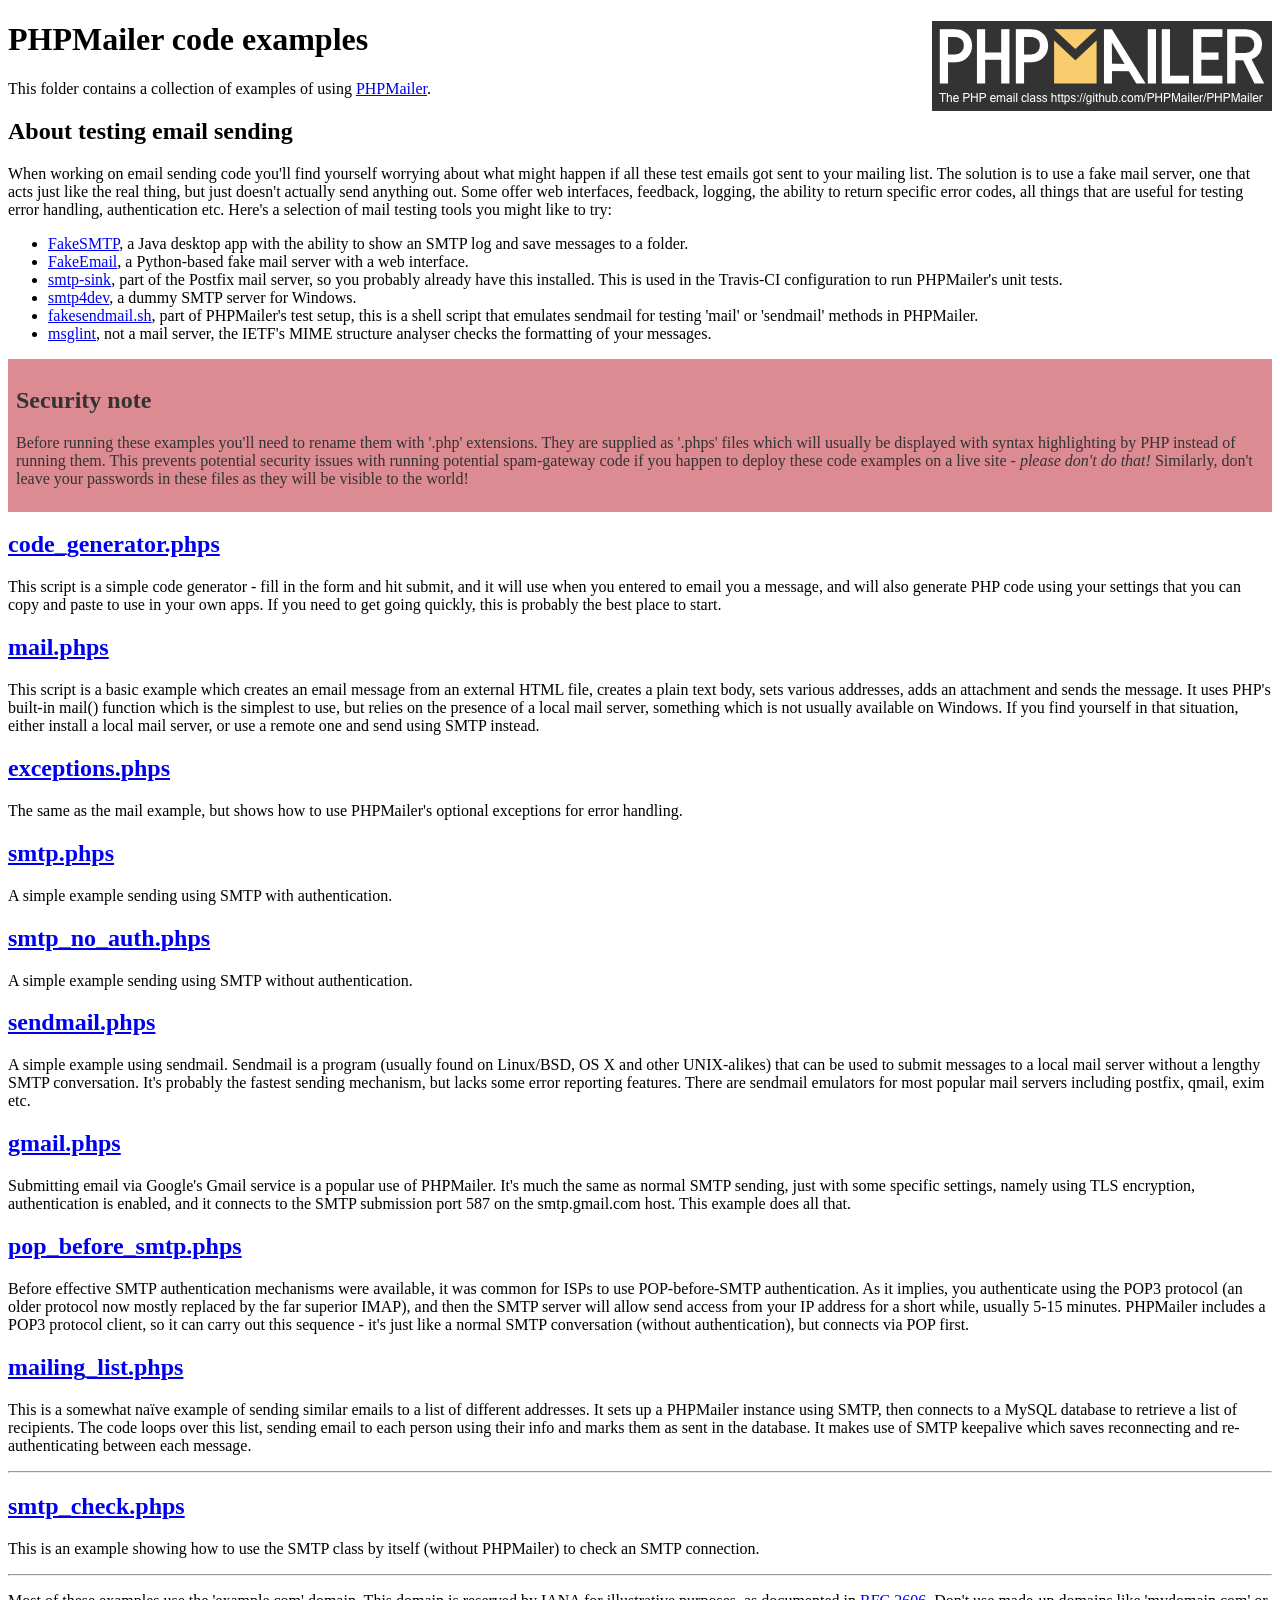
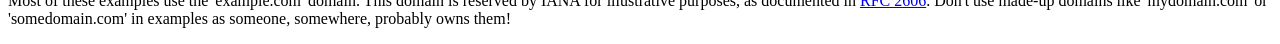
<file: php_mailer/phpmailer/PHPMailer/examples/index.html>
<!DOCTYPE html>
<html>
<head>
	<meta charset="UTF-8">
	<title>PHPMailer Examples</title>
</head>
<body>
<h1>PHPMailer code examples<a href="https://github.com/PHPMailer/PHPMailer"><img src="images/phpmailer.png" style="float:right; border:0;" alt="PHPMailer logo"></a></h1>
<p>This folder contains a collection of examples of using <a href="https://github.com/PHPMailer/PHPMailer">PHPMailer</a>.</p>
<h2>About testing email sending</h2>
<p>When working on email sending code you'll find yourself worrying about what might happen if all these test emails got sent to your mailing list. The solution is to use a fake mail server, one that acts just like the real thing, but just doesn't actually send anything out. Some offer web interfaces, feedback, logging, the ability to return specific error codes, all things that are useful for testing error handling, authentication etc. Here's a selection of mail testing tools you might like to try:</p>
<ul>
  <li><a href="https://github.com/Nilhcem/FakeSMTP">FakeSMTP</a>, a Java desktop app with the ability to show an SMTP log and save messages to a folder. </li>
  <li><a href="https://github.com/isotoma/FakeEmail">FakeEmail</a>, a Python-based fake mail server with a web interface.</li>
  <li><a href="http://www.postfix.org/smtp-sink.1.html">smtp-sink</a>, part of the Postfix mail server, so you probably already have this installed. This is used in the Travis-CI configuration to run PHPMailer's unit tests.</li>
  <li><a href="http://smtp4dev.codeplex.com">smtp4dev</a>, a dummy SMTP server for Windows.</li>
  <li><a href="https://github.com/PHPMailer/PHPMailer/blob/master/test/fakesendmail.sh">fakesendmail.sh</a>, part of PHPMailer's test setup, this is a shell script that emulates sendmail for testing 'mail' or 'sendmail' methods in PHPMailer.</li>
  <li><a href="http://tools.ietf.org/tools/msglint/">msglint</a>, not a mail server, the IETF's MIME structure analyser checks the formatting of your messages.</li>
</ul>
<div style="padding: 8px; color: #333333; background-color: #dc8b92">
<h2>Security note</h2>
<p>Before running these examples you'll need to rename them with '.php' extensions. They are supplied as '.phps' files which will usually be displayed with syntax highlighting by PHP instead of running them. This prevents potential security issues with running potential spam-gateway code if you happen to deploy these code examples on a live site - <em>please don't do that!</em> Similarly, don't leave your passwords in these files as they will be visible to the world!</p>
</div>
<h2><a href="code_generator.phps">code_generator.phps</a></h2>
<p>This script is a simple code generator - fill in the form and hit submit, and it will use when you entered to email you a message, and will also generate PHP code using your settings that you can copy and paste to use in your own apps. If you need to get going quickly, this is probably the best place to start.</p>
<h2><a href="mail.phps">mail.phps</a></h2>
<p>This script is a basic example which creates an email message from an external HTML file, creates a plain text body, sets various addresses, adds an attachment and sends the message. It uses PHP's built-in mail() function which is the simplest to use, but relies on the presence of a local mail server, something which is not usually available on Windows. If you find yourself in that situation, either install a local mail server, or use a remote one and send using SMTP instead.</p>
<h2><a href="exceptions.phps">exceptions.phps</a></h2>
<p>The same as the mail example, but shows how to use PHPMailer's optional exceptions for error handling.</p>
<h2><a href="smtp.phps">smtp.phps</a></h2>
<p>A simple example sending using SMTP with authentication.</p>
<h2><a href="smtp_no_auth.phps">smtp_no_auth.phps</a></h2>
<p>A simple example sending using SMTP without authentication.</p>
<h2><a href="sendmail.phps">sendmail.phps</a></h2>
<p>A simple example using sendmail. Sendmail is a program (usually found on Linux/BSD, OS X and other UNIX-alikes) that can be used to submit messages to a local mail server without a lengthy SMTP conversation. It's probably the fastest sending mechanism, but lacks some error reporting features. There are sendmail emulators for most popular mail servers including postfix, qmail, exim etc.</p>
<h2><a href="gmail.phps">gmail.phps</a></h2>
<p>Submitting email via Google's Gmail service is a popular use of PHPMailer. It's much the same as normal SMTP sending, just with some specific settings, namely using TLS encryption, authentication is enabled, and it connects to the SMTP submission port 587 on the smtp.gmail.com host. This example does all that.</p>
<h2><a href="pop_before_smtp.phps">pop_before_smtp.phps</a></h2>
<p>Before effective SMTP authentication mechanisms were available, it was common for ISPs to use POP-before-SMTP authentication. As it implies, you authenticate using the POP3 protocol (an older protocol now mostly replaced by the far superior IMAP), and then the SMTP server will allow send access from your IP address for a short while, usually 5-15 minutes. PHPMailer includes a POP3 protocol client, so it can carry out this sequence - it's just like a normal SMTP conversation (without authentication), but connects via POP first.</p>
<h2><a href="mailing_list.phps">mailing_list.phps</a></h2>
<p>This is a somewhat naïve example of sending similar emails to a list of different addresses. It sets up a PHPMailer instance using SMTP, then connects to a MySQL database to retrieve a list of recipients. The code loops over this list, sending email to each person using their info and marks them as sent in the database. It makes use of SMTP keepalive which saves reconnecting and re-authenticating between each message.</p>
<hr>
<h2><a href="smtp_check.phps">smtp_check.phps</a></h2>
<p>This is an example showing how to use the SMTP class by itself (without PHPMailer) to check an SMTP connection.</p>
<hr>
<p>Most of these examples use the 'example.com' domain. This domain is reserved by IANA for illustrative purposes, as documented in <a href="http://tools.ietf.org/html/rfc2606">RFC 2606</a>. Don't use made-up domains like 'mydomain.com' or 'somedomain.com' in examples as someone, somewhere, probably owns them!</p>
</body>
</html>
</file>
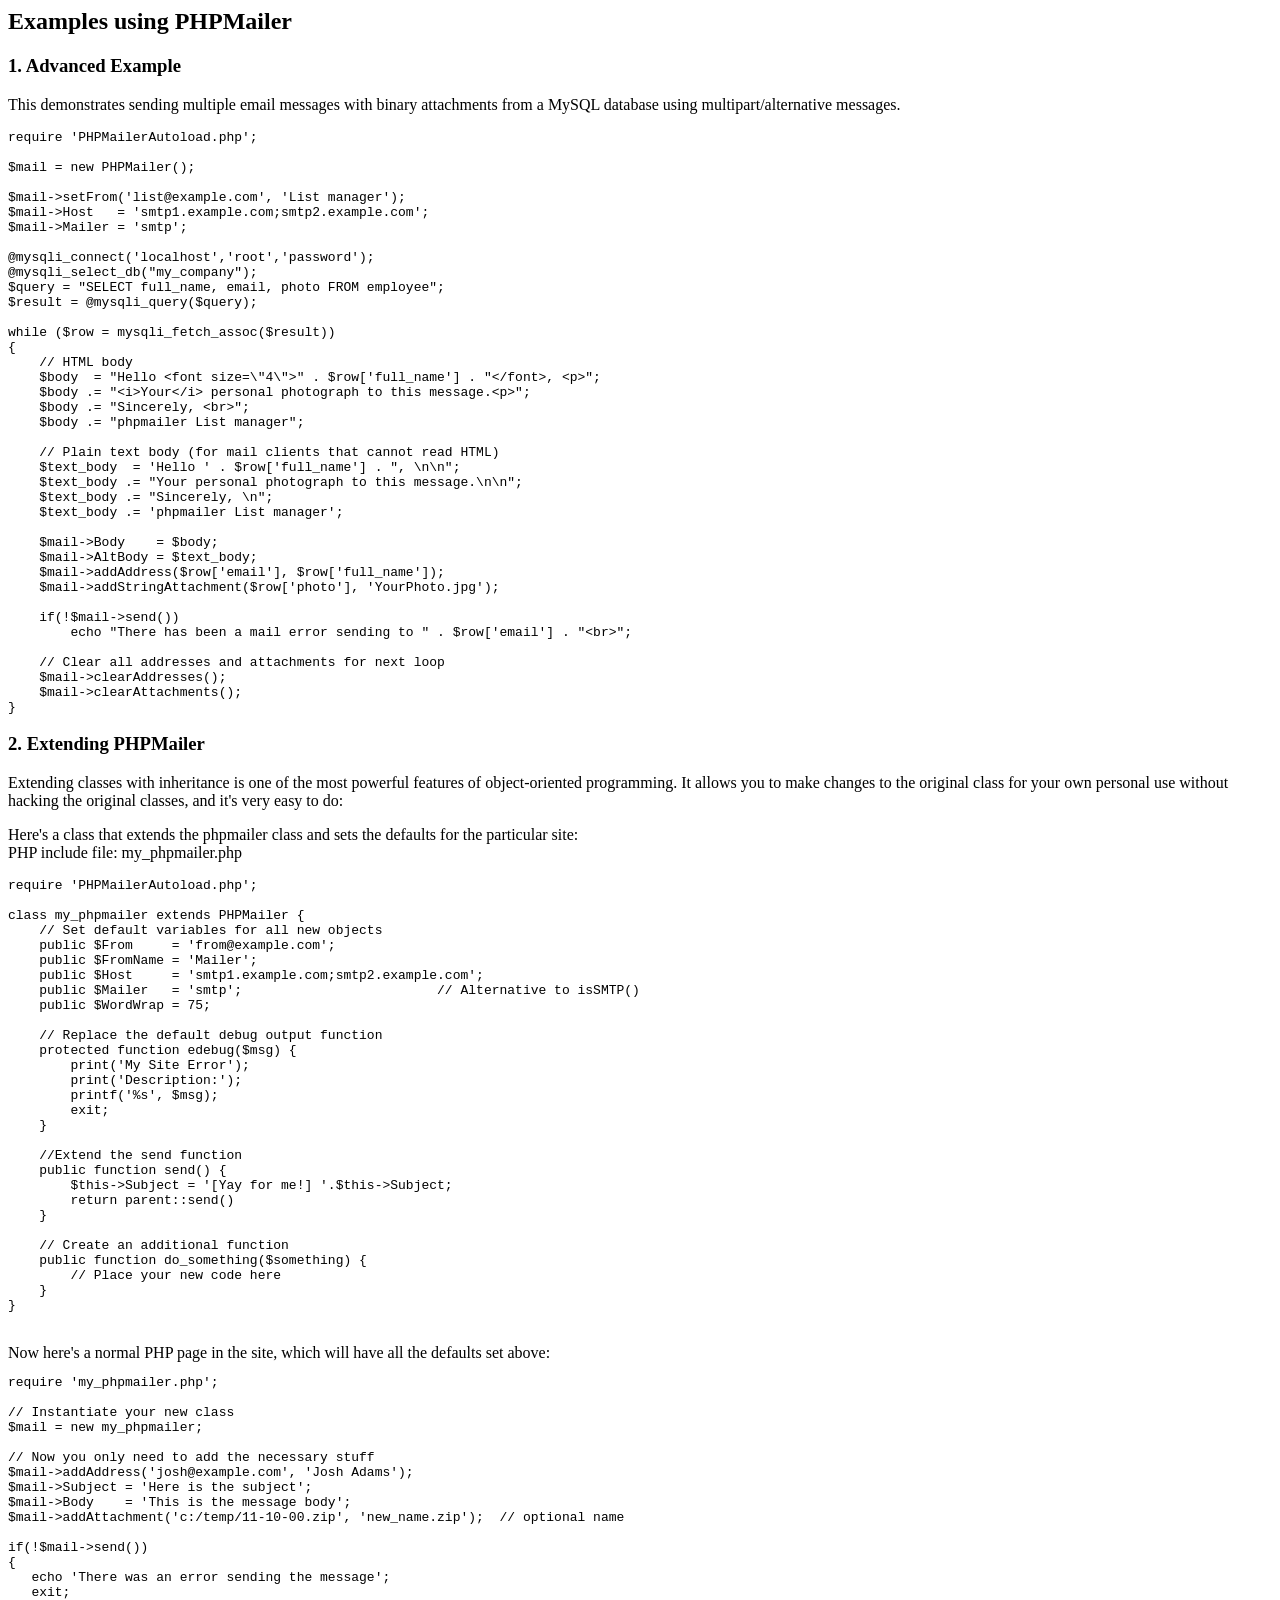
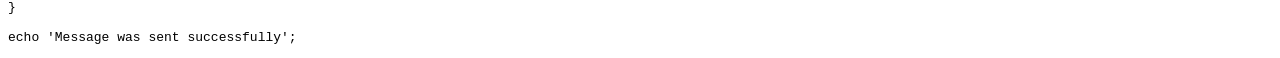
<file: php_mailer/phpmailer/PHPMailer/docs/extending.html>
<html>
<head>
    <title>Examples using phpmailer</title>
</head>

<body>

    <h2>Examples using PHPMailer</h2>

    <h3>1. Advanced Example</h3>
    <p>

        This demonstrates sending multiple email messages with binary attachments
        from a MySQL database using multipart/alternative messages.<p>

    <pre>
require 'PHPMailerAutoload.php';

$mail = new PHPMailer();

$mail->setFrom('list@example.com', 'List manager');
$mail->Host   = 'smtp1.example.com;smtp2.example.com';
$mail->Mailer = 'smtp';

@mysqli_connect('localhost','root','password');
@mysqli_select_db("my_company");
$query = "SELECT full_name, email, photo FROM employee";
$result = @mysqli_query($query);

while ($row = mysqli_fetch_assoc($result))
{
    // HTML body
    $body  = "Hello &lt;font size=\"4\"&gt;" . $row['full_name'] . "&lt;/font&gt;, &lt;p&gt;";
    $body .= "&lt;i&gt;Your&lt;/i&gt; personal photograph to this message.&lt;p&gt;";
    $body .= "Sincerely, &lt;br&gt;";
    $body .= "phpmailer List manager";

    // Plain text body (for mail clients that cannot read HTML)
    $text_body  = 'Hello ' . $row['full_name'] . ", \n\n";
    $text_body .= "Your personal photograph to this message.\n\n";
    $text_body .= "Sincerely, \n";
    $text_body .= 'phpmailer List manager';

    $mail->Body    = $body;
    $mail->AltBody = $text_body;
    $mail->addAddress($row['email'], $row['full_name']);
    $mail->addStringAttachment($row['photo'], 'YourPhoto.jpg');

    if(!$mail->send())
        echo "There has been a mail error sending to " . $row['email'] . "&lt;br&gt;";

    // Clear all addresses and attachments for next loop
    $mail->clearAddresses();
    $mail->clearAttachments();
}
</pre>
    <p>

    <h3>2. Extending PHPMailer</h3>
    <p>

        Extending classes with inheritance is one of the most
        powerful features of object-oriented programming. It allows you to make changes to the
        original class for your own personal use without hacking the original
        classes, and it's very easy to do:

    <p>
        Here's a class that extends the phpmailer class and sets the defaults
        for the particular site:<br>
        PHP include file: my_phpmailer.php
    <p>

    <pre>
require 'PHPMailerAutoload.php';

class my_phpmailer extends PHPMailer {
    // Set default variables for all new objects
    public $From     = 'from@example.com';
    public $FromName = 'Mailer';
    public $Host     = 'smtp1.example.com;smtp2.example.com';
    public $Mailer   = 'smtp';                         // Alternative to isSMTP()
    public $WordWrap = 75;

    // Replace the default debug output function
    protected function edebug($msg) {
        print('My Site Error');
        print('Description:');
        printf('%s', $msg);
        exit;
    }

    //Extend the send function
    public function send() {
        $this->Subject = '[Yay for me!] '.$this->Subject;
        return parent::send()
    }

    // Create an additional function
    public function do_something($something) {
        // Place your new code here
    }
}
</pre>
    <br>
    Now here's a normal PHP page in the site, which will have all the defaults set above:<br>

    <pre>
require 'my_phpmailer.php';

// Instantiate your new class
$mail = new my_phpmailer;

// Now you only need to add the necessary stuff
$mail->addAddress('josh@example.com', 'Josh Adams');
$mail->Subject = 'Here is the subject';
$mail->Body    = 'This is the message body';
$mail->addAttachment('c:/temp/11-10-00.zip', 'new_name.zip');  // optional name

if(!$mail->send())
{
   echo 'There was an error sending the message';
   exit;
}

echo 'Message was sent successfully';
</pre>
</body>
</html>
</file>
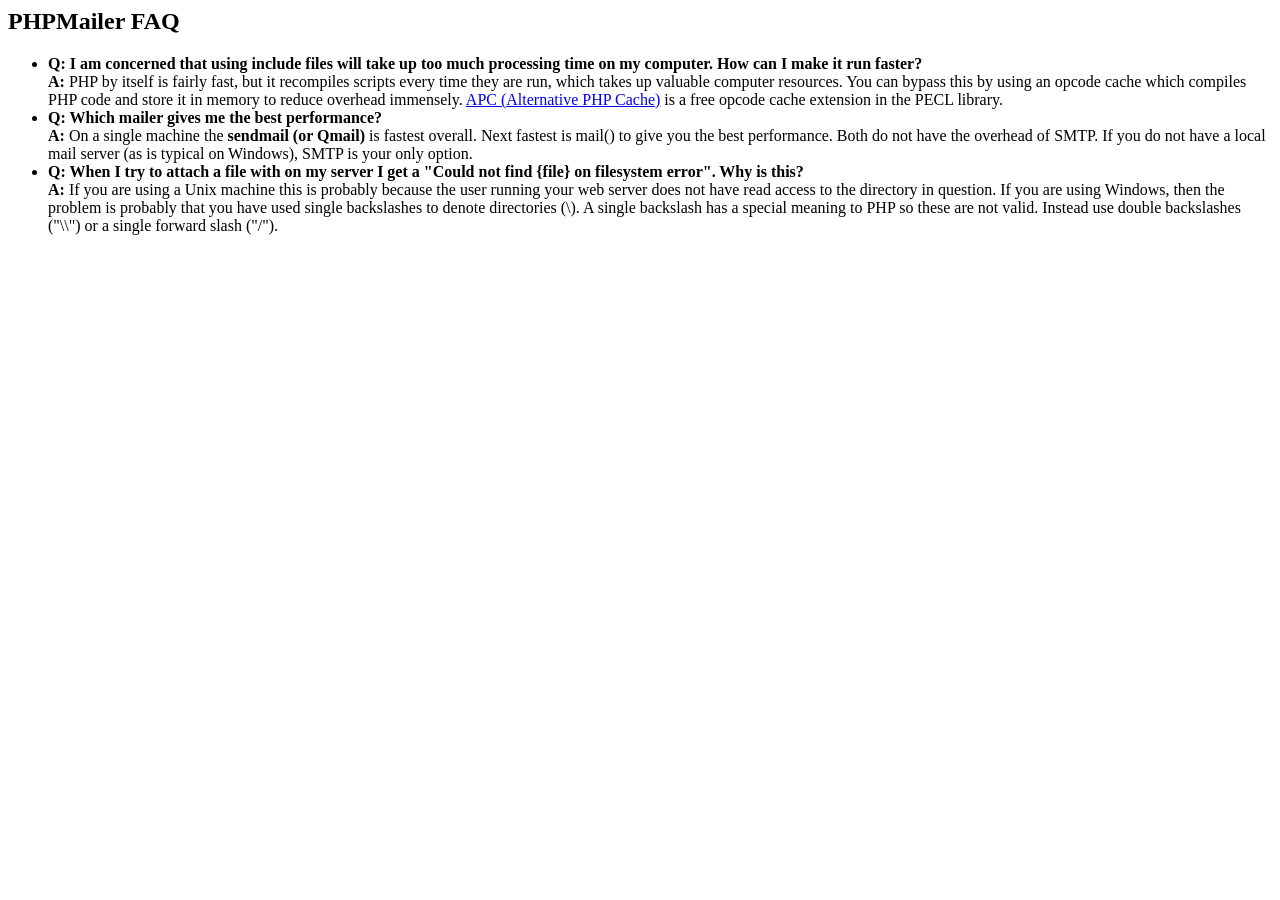
<file: php_mailer/phpmailer/PHPMailer/docs/faq.html>
<html>
<head>
    <title>PHPMailer FAQ</title>
</head>
<body>
    <h2>PHPMailer FAQ</h2>
    <ul>
        <li><strong>Q: I am concerned that using include files will take up too much
            processing time on my computer. How can I make it run faster?</strong><br>
            <strong>A:</strong> PHP by itself is fairly fast, but it recompiles scripts every time they are run, which takes up valuable
            computer resources. You can bypass this by using an opcode cache which compiles
            PHP code and store it in memory to reduce overhead immensely. <a href="http://www.php.net/apc/">APC
                (Alternative PHP Cache)</a> is a free opcode cache extension in the PECL library.</li>
        <li><strong>Q: Which mailer gives me the best performance?</strong><br>
            <strong>A:</strong> On a single machine the <strong>sendmail (or Qmail)</strong> is fastest overall.
            Next fastest is mail() to give you the best performance. Both do not have the overhead of SMTP.
            If you do not have a local mail server (as is typical on Windows), SMTP is your only option.</li>
        <li><strong>Q: When I try to attach a file with on my server I get a
            "Could not find {file} on filesystem error". Why is this?</strong><br>
            <strong>A:</strong> If you are using a Unix machine this is probably because the user
            running your web server does not have read access to the directory in question. If you are using Windows,
            then the problem is probably that you have used single backslashes to denote directories (\).
            A single backslash has a special meaning to PHP so these are not
            valid. Instead use double backslashes ("\\") or a single forward
            slash ("/").</li>
    </ul>
</body>
</html>
</file>
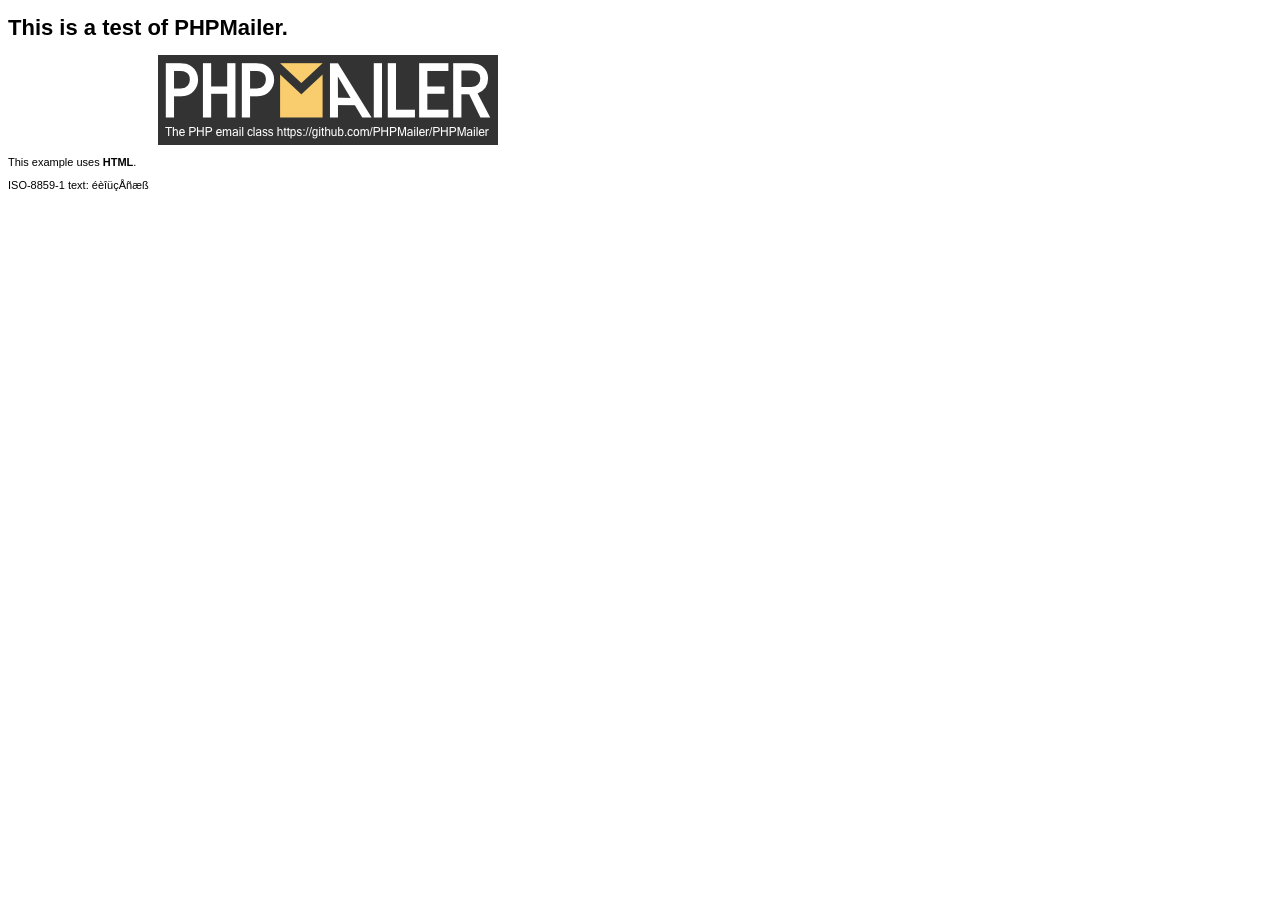
<file: php_mailer/phpmailer/PHPMailer/examples/contents.html>
<!DOCTYPE HTML PUBLIC "-//W3C//DTD HTML 4.01 Transitional//EN" "http://www.w3.org/TR/html4/loose.dtd">
<html>
<head>
  <meta http-equiv="Content-Type" content="text/html; charset=iso-8859-1">
  <title>PHPMailer Test</title>
</head>
<body>
<div style="width: 640px; font-family: Arial, Helvetica, sans-serif; font-size: 11px;">
  <h1>This is a test of PHPMailer.</h1>
  <div align="center">
    <a href="https://github.com/PHPMailer/PHPMailer/"><img src="images/phpmailer.png" height="90" width="340" alt="PHPMailer rocks"></a>
  </div>
  <p>This example uses <strong>HTML</strong>.</p>
  <p>ISO-8859-1 text: ���������</p>
</div>
</body>
</html>
</file>
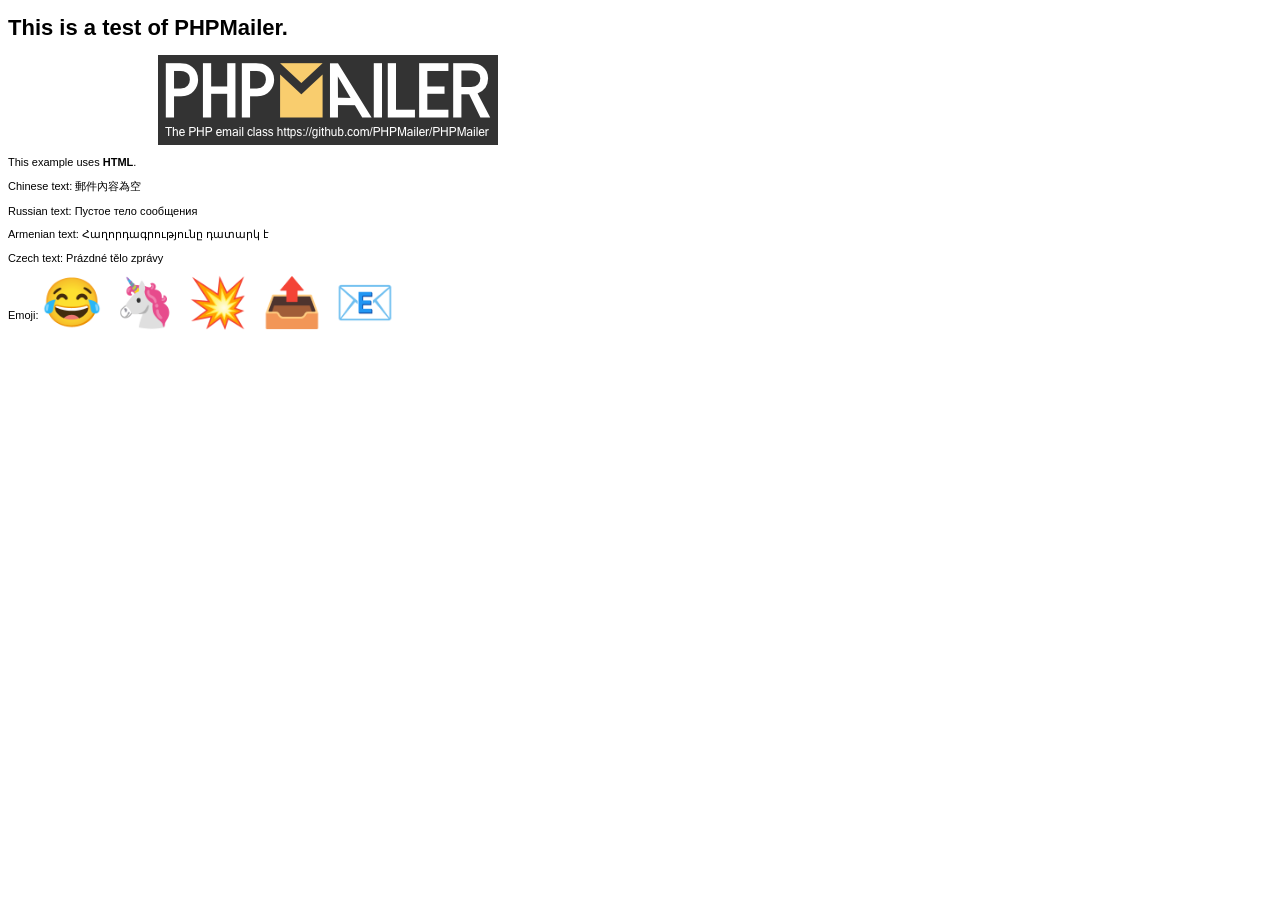
<file: php_mailer/phpmailer/PHPMailer/examples/contentsutf8.html>
<!DOCTYPE HTML PUBLIC "-//W3C//DTD HTML 4.01 Transitional//EN" "http://www.w3.org/TR/html4/loose.dtd">
<html>
<head>
  <meta http-equiv="Content-Type" content="text/html; charset=utf-8">
  <title>PHPMailer Test</title>
</head>
<body>
<div style="width: 640px; font-family: Arial, Helvetica, sans-serif; font-size: 11px;">
  <h1>This is a test of PHPMailer.</h1>
  <div align="center">
    <a href="https://github.com/PHPMailer/PHPMailer/"><img src="images/phpmailer.png" height="90" width="340" alt="PHPMailer rocks"></a>
  </div>
  <p>This example uses <strong>HTML</strong>.</p>
  <p>Chinese text: 郵件內容為空</p>
  <p>Russian text: Пустое тело сообщения</p>
  <p>Armenian text: Հաղորդագրությունը դատարկ է</p>
  <p>Czech text: Prázdné tělo zprávy</p>
  <p>Emoji: <span style="font-size: 48px">😂 🦄 💥 📤 📧</span></p>
</div>
</body>
</html>
</file>
<file: device-mockups/device-mockups.min.css>
.device-mockup{position:relative;width:100%;padding-bottom:61.775701%}.device-mockup>.device{position:absolute;top:0;bottom:0;left:0;right:0;width:100%;height:100%;background-size:100% 100%;background-repeat:no-repeat;background-image:url(macbook/macbook.png)}.device-mockup>.device>.screen{position:absolute;top:11.0438729%;bottom:14.6747352%;left:13.364486%;right:13.364486%;overflow:hidden}.device-mockup>.device>.button{position:absolute;top:0;left:0;display:none;overflow:hidden;border-radius:100%;-webkit-border-radius:100%;-moz-border-radius:100%;cursor:pointer}.device-mockup.imac{padding-bottom:81.230769%}.device-mockup.imac>.device{background-image:url(imac/imac.png)}.device-mockup.imac>.device>.screen{top:8.20707071%;bottom:31.6919192%;left:6.61538462%;right:6.61538462%}.device-mockup.macbook{padding-bottom:61.775701%}.device-mockup.macbook>.device{background-image:url(macbook/macbook.png)}.device-mockup.macbook>.device>.screen{top:11.0438729%;bottom:14.6747352%;left:13.364486%;right:13.364486%}.device-mockup.macbook_2015{padding-bottom:57.5%}.device-mockup.macbook_2015.grey>.device,.device-mockup.macbook_2015>.device{background-image:url(macbook_2015/grey.png)}.device-mockup.macbook_2015.silver>.device,.device-mockup.macbook_2015>.device{background-image:url(macbook_2015/silver.png)}.device-mockup.macbook_2015.gold>.device,.device-mockup.macbook_2015>.device{background-image:url(macbook_2015/gold.png)}.device-mockup.macbook_2015>.device>.screen{top:7.5%;bottom:10.9%;left:12.46%;right:12.56%}.device-mockup.iphone5,.device-mockup.iphone5.portrait{padding-bottom:210.57%}.device-mockup.iphone5.landscape{padding-bottom:47.49%}.device-mockup.iphone5.black>.device,.device-mockup.iphone5.portrait.black>.device,.device-mockup.iphone5>.device{background-image:url(iphone5/iphone5_port_black.png)}.device-mockup.iphone5.landscape.black>.device,.device-mockup.iphone5.landscape>.device{background-image:url(iphone5/iphone5_land_black.png)}.device-mockup.iphone5.portrait.white>.device,.device-mockup.iphone5.white>.device{background-image:url(iphone5/iphone5_port_white.png)}.device-mockup.iphone5.landscape.white>.device{background-image:url(iphone5/iphone5_land_white.png)}.device-mockup.iphone5.portrait>.device>.screen,.device-mockup.iphone5>.device>.screen{top:14.78%;bottom:13.78%;left:8.77%;right:7.77%}.device-mockup.iphone5.landscape>.device>.screen{top:7.422488%;bottom:8.422488%;left:14.919127%;right:14.019127%}.device-mockup.iphone5.portrait>.device>.button,.device-mockup.iphone5>.device>.button{display:block;top:88.3%;bottom:2.5%;left:40%;right:40%}.device-mockup.iphone5.landscape>.device>.button{display:block;top:40%;bottom:41%;left:88.4%;right:2.3%}.device-mockup.iphone_se,.device-mockup.iphone_se.portrait{padding-bottom:209.83%}.device-mockup.iphone_se.landscape{padding-bottom:47.66%}.device-mockup.iphone_se.black>.device,.device-mockup.iphone_se.portrait.black>.device,.device-mockup.iphone_se>.device{background-image:url(iphone_se/iphone_se_port_black.png)}.device-mockup.iphone_se.landscape.black>.device,.device-mockup.iphone_se.landscape>.device{background-image:url(iphone_se/iphone_se_land_black.png)}.device-mockup.iphone_se.portrait.white>.device,.device-mockup.iphone_se.white>.device{background-image:url(iphone_se/iphone_se_port_white.png)}.device-mockup.iphone_se.landscape.white>.device{background-image:url(iphone_se/iphone_se_land_white.png)}.device-mockup.iphone_se.gold>.device,.device-mockup.iphone_se.portrait.gold>.device{background-image:url(iphone_se/iphone_se_port_gold.png)}.device-mockup.iphone_se.landscape.gold>.device{background-image:url(iphone_se/iphone_se_land_gold.png)}.device-mockup.iphone_se.portrait.rose>.device,.device-mockup.iphone_se.rose>.device{background-image:url(iphone_se/iphone_se_port_rose.png)}.device-mockup.iphone_se.landscape.rose>.device{background-image:url(iphone_se/iphone_se_land_rose.png)}.device-mockup.iphone_se.portrait>.device>.screen,.device-mockup.iphone_se>.device>.screen{top:16.28%;bottom:16.28%;left:11.77%;right:11.77%}.device-mockup.iphone_se.landscape>.device>.screen{top:11.722488%;bottom:11.722488%;left:16.0191273%;right:16.0191273%}.device-mockup.iphone_se.portrait>.device>.button,.device-mockup.iphone_se>.device>.button{display:block;top:86.3%;bottom:5.5%;left:42%;right:42%}.device-mockup.iphone_se.landscape>.device>.button{display:block;top:42%;bottom:42%;left:86.4%;right:5.1%}.device-mockup.iphone6,.device-mockup.iphone6.portrait{padding-bottom:207.19%}.device-mockup.iphone6.landscape{padding-bottom:48.76%}.device-mockup.iphone6.black>.device,.device-mockup.iphone6.portrait.black>.device,.device-mockup.iphone6>.device{background-image:url(iphone_6/iphone_6_port_black.png)}.device-mockup.iphone6.landscape.black>.device,.device-mockup.iphone6.landscape>.device{background-image:url(iphone_6/iphone_6_land_black.png)}.device-mockup.iphone6.portrait.white>.device,.device-mockup.iphone6.white>.device{background-image:url(iphone_6/iphone_6_port_white.png)}.device-mockup.iphone6.landscape.white>.device{background-image:url(iphone_6/iphone_6_land_white.png)}.device-mockup.iphone6.gold>.device,.device-mockup.iphone6.portrait.gold>.device{background-image:url(iphone_6/iphone_6_port_gold.png)}.device-mockup.iphone6.landscape.gold>.device{background-image:url(iphone_6/iphone_6_land_gold.png)}.device-mockup.iphone6.portrait>.device>.screen,.device-mockup.iphone6>.device>.screen{top:12.58%;bottom:12.88%;left:6.77%;right:6.77%}.device-mockup.iphone6.landscape>.device>.screen{top:6.77%;bottom:6.77%;left:12.58%;right:12.88%}.device-mockup.iphone6.portrait>.device>.button,.device-mockup.iphone6>.device>.button{display:block;top:88.6%;bottom:3.2%;left:42%;right:42%}.device-mockup.iphone6.landscape>.device>.button{display:block;top:42%;bottom:42%;left:88.6%;right:3.2%}.device-mockup.iphone6_plus,.device-mockup.iphone6_plus.portrait{padding-bottom:201.76%}.device-mockup.iphone6_plus.landscape{padding-bottom:49.56%}.device-mockup.iphone6_plus.black>.device,.device-mockup.iphone6_plus.portrait.black>.device,.device-mockup.iphone6_plus>.device{background-image:url(iphone_6_plus/iphone_6_plus_black_port.png)}.device-mockup.iphone6_plus.landscape.black>.device,.device-mockup.iphone6_plus.landscape>.device{background-image:url(iphone_6_plus/iphone_6_plus_black_land.png)}.device-mockup.iphone6_plus.portrait.white>.device,.device-mockup.iphone6_plus.white>.device{background-image:url(iphone_6_plus/iphone_6_plus_white_port.png)}.device-mockup.iphone6_plus.landscape.white>.device{background-image:url(iphone_6_plus/iphone_6_plus_white_land.png)}.device-mockup.iphone6_plus.gold>.device,.device-mockup.iphone6_plus.portrait.gold>.device{background-image:url(iphone_6_plus/iphone_6_plus_gold_port.png)}.device-mockup.iphone6_plus.landscape.gold>.device{background-image:url(iphone_6_plus/iphone_6_plus_gold_land.png)}.device-mockup.iphone6_plus.portrait>.device>.screen,.device-mockup.iphone6_plus>.device>.screen{top:11.58%;bottom:11.58%;left:5.97%;right:5.97%}.device-mockup.iphone6_plus.landscape>.device>.screen{top:5.97%;bottom:5.97%;left:11.38%;right:11.58%}.device-mockup.iphone6_plus.portrait>.device>.button,.device-mockup.iphone6_plus>.device>.button{display:block;top:89.9%;bottom:3.2%;left:43%;right:43%}.device-mockup.iphone6_plus.landscape>.device>.button{display:block;top:43%;bottom:43%;left:89.9%;right:3.2%}.device-mockup.ipad,.device-mockup.ipad.portrait{padding-bottom:128.406276%}.device-mockup.ipad.landscape{padding-bottom:79.9086758%}.device-mockup.ipad.black>.device,.device-mockup.ipad.portrait.black>.device,.device-mockup.ipad>.device{background-image:url(ipad/ipad_port_black.png)}.device-mockup.ipad.portrait.white>.device,.device-mockup.ipad.white>.device{background-image:url(ipad/ipad_port_white.png)}.device-mockup.ipad.landscape.black>.device,.device-mockup.ipad.landscape>.device{background-image:url(ipad/ipad_land_black.png)}.device-mockup.ipad.landscape.white>.device{background-image:url(ipad/ipad_land_white.png)}.device-mockup.ipad.portrait>.device>.screen,.device-mockup.ipad>.device>.screen{top:12.025723%;bottom:12.154341%;left:13.45995%;right:13.45995%}.device-mockup.ipad.landscape>.device>.screen{top:13.87755102%;bottom:13.87755102%;left:11.5459883%;right:11.5459883%}.device-mockup.ipad.portrait>.device>.button,.device-mockup.ipad>.device>.button{display:block;top:90.2%;bottom:5.5%;left:47.3%;right:47.3%}.device-mockup.ipad.landscape>.device>.button{display:block;top:47.3%;bottom:47.3%;left:90.8%;right:4.9%}.device-mockup.ipad_air,.device-mockup.ipad_air.portrait{padding-bottom:141.27%}.device-mockup.ipad_air.landscape{padding-bottom:70.79%}.device-mockup.ipad_air.grey>.device,.device-mockup.ipad_air.portrait.grey>.device,.device-mockup.ipad_air>.device{background-image:url(ipad_air/ipad_air_gray_port.png)}.device-mockup.ipad_air.portrait.silver>.device,.device-mockup.ipad_air.silver>.device{background-image:url(ipad_air/ipad_air_silver_port.png)}.device-mockup.ipad_air.landscape.grey>.device,.device-mockup.ipad_air.landscape>.device{background-image:url(ipad_air/ipad_air_gray_land.png)}.device-mockup.ipad_air.landscape.silver>.device{background-image:url(ipad_air/ipad_air_silver_land.png)}.device-mockup.ipad_air.portrait>.device>.screen,.device-mockup.ipad_air>.device>.screen{top:9.025723%;bottom:9.154341%;left:7.45995%;right:6.45995%}.device-mockup.ipad_air.landscape>.device>.screen{top:6.877551%;bottom:6.877551%;left:9.545988%;right:9.545988%}.device-mockup.ipad_air.portrait>.device>.button,.device-mockup.ipad_air>.device>.button{display:block;top:93.2%;bottom:2.5%;left:47.3%;right:47.3%}.device-mockup.ipad_air.landscape>.device>.button{display:block;top:47.3%;bottom:47.3%;left:93.1%;right:2.1%}.device-mockup.ipad_air_2,.device-mockup.ipad_air_2.portrait{padding-bottom:141.38%}.device-mockup.ipad_air_2.landscape{padding-bottom:70.73%}.device-mockup.ipad_air_2.grey>.device,.device-mockup.ipad_air_2.portrait.grey>.device,.device-mockup.ipad_air_2>.device{background-image:url(ipad_air_2/ipad_air_2_gray_port.png)}.device-mockup.ipad_air_2.portrait.silver>.device,.device-mockup.ipad_air_2.silver>.device{background-image:url(ipad_air_2/ipad_air_2_silver_port.png)}.device-mockup.ipad_air_2.gold>.device,.device-mockup.ipad_air_2.portrait.gold>.device{background-image:url(ipad_air_2/ipad_air_2_gold_port.png)}.device-mockup.ipad_air_2.landscape.grey>.device,.device-mockup.ipad_air_2.landscape>.device{background-image:url(ipad_air_2/ipad_air_2_gray_land.png)}.device-mockup.ipad_air_2.landscape.silver>.device{background-image:url(ipad_air_2/ipad_air_2_silver_land.png)}.device-mockup.ipad_air_2.landscape.gold>.device{background-image:url(ipad_air_2/ipad_air_2_gold_land.png)}.device-mockup.ipad_air_2.portrait>.device>.screen,.device-mockup.ipad_air_2>.device>.screen{top:9.025723%;bottom:8.854341%;left:6.15995%;right:6.15995%}.device-mockup.ipad_air_2.landscape>.device>.screen{top:6.277551%;bottom:6.277551%;left:8.545988%;right:8.545988%}.device-mockup.ipad_air_2.portrait>.device>.button,.device-mockup.ipad_air_2>.device>.button{display:block;top:93.2%;bottom:2.1%;left:46.3%;right:46.5%}.device-mockup.ipad_air_2.landscape>.device>.button{display:block;top:46.5%;bottom:46.8%;left:93.5%;right:1.9%}.device-mockup.ipad_pro,.device-mockup.ipad_pro.portrait{padding-bottom:138.63%}.device-mockup.ipad_pro.landscape{padding-bottom:72.14%}.device-mockup.ipad_pro.grey>.device,.device-mockup.ipad_pro.portrait.grey>.device,.device-mockup.ipad_pro>.device{background-image:url(ipad_pro/ipad_pro_port_black.png)}.device-mockup.ipad_pro.portrait.silver>.device,.device-mockup.ipad_pro.silver>.device{background-image:url(ipad_pro/ipad_pro_port_silver.png)}.device-mockup.ipad_pro.gold>.device,.device-mockup.ipad_pro.portrait.gold>.device{background-image:url(ipad_pro/ipad_pro_port_gold.png)}.device-mockup.ipad_pro.landscape.grey>.device,.device-mockup.ipad_pro.landscape>.device{background-image:url(ipad_pro/ipad_pro_land_black.png)}.device-mockup.ipad_pro.landscape.silver>.device{background-image:url(ipad_pro/ipad_pro_land_silver.png)}.device-mockup.ipad_pro.landscape.gold>.device{background-image:url(ipad_pro/ipad_pro_land_gold.png)}.device-mockup.ipad_pro.portrait>.device>.screen,.device-mockup.ipad_pro>.device>.screen{top:7.025723%;bottom:6.854341%;left:5.15995%;right:5.15995%}.device-mockup.ipad_pro.landscape>.device>.screen{top:5.177551%;bottom:5.177551%;left:6.945988%;right:6.945988%}.device-mockup.ipad_pro.portrait>.device>.button,.device-mockup.ipad_pro>.device>.button{display:block;top:94.9%;bottom:1.5%;left:47.3%;right:47.1%}.device-mockup.ipad_pro.landscape>.device>.button{display:block;top:47.5%;bottom:47.5%;left:94.8%;right:1.5%}.device-mockup.galaxy_s3,.device-mockup.galaxy_s3.portrait{padding-bottom:178.787879%}.device-mockup.galaxy_s3.landscape{padding-bottom:55.9322034%}.device-mockup.galaxy_s3.black>.device,.device-mockup.galaxy_s3.portrait.black>.device,.device-mockup.galaxy_s3>.device{background-image:url(galaxy_s3/s3_port_black.png)}.device-mockup.galaxy_s3.landscape.black>.device,.device-mockup.galaxy_s3.landscape>.device{background-image:url(galaxy_s3/s3_land_black.png)}.device-mockup.galaxy_s3.portrait.white>.device,.device-mockup.galaxy_s3.white>.device{background-image:url(galaxy_s3/s3_port_white.png)}.device-mockup.galaxy_s3.landscape.white>.device{background-image:url(galaxy_s3/s3_land_white.png)}.device-mockup.galaxy_s3.portrait>.device>.screen,.device-mockup.galaxy_s3>.device>.screen{top:12.3728814%;bottom:15.5367232%;left:13.8383838%;right:13.8383838%}.device-mockup.galaxy_s3.landscape>.device>.screen{top:13.8383838%;bottom:13.8383838%;left:12.3728814%;right:15.5367232%}.device-mockup.galaxy_s5,.device-mockup.galaxy_s5.portrait{padding-bottom:194.188862%}.device-mockup.galaxy_s5.landscape{padding-bottom:51.496259%}.device-mockup.galaxy_s5.black>.device,.device-mockup.galaxy_s5.portrait.black>.device,.device-mockup.galaxy_s5>.device{background-image:url(galaxy_s5/galaxy_s5_port_black.png)}.device-mockup.galaxy_s5.landscape.black>.device,.device-mockup.galaxy_s5.landscape>.device{background-image:url(galaxy_s5/galaxy_s5_land_black.png)}.device-mockup.galaxy_s5.portrait.white>.device,.device-mockup.galaxy_s5.white>.device{background-image:url(galaxy_s5/galaxy_s5_port_white.png)}.device-mockup.galaxy_s5.landscape.white>.device{background-image:url(galaxy_s5/galaxy_s5_land_white.png)}.device-mockup.galaxy_s5.portrait>.device>.screen,.device-mockup.galaxy_s5>.device>.screen{top:10.2%;bottom:10.1%;left:6.3%;right:6.4%}.device-mockup.galaxy_s5.landscape>.device>.screen{top:6.6%;bottom:6.2%;left:10.15%;right:10%}.device-mockup.galaxy_tab4,.device-mockup.galaxy_tab4.landscape{padding-bottom:72.689464%}.device-mockup.galaxy_tab4.black>.device,.device-mockup.galaxy_tab4.landscape.black>.device,.device-mockup.galaxy_tab4>.device{background-image:url(galaxy_tab4/galaxy_tab4_land_black.png)}.device-mockup.galaxy_tab4.landscape.white>.device,.device-mockup.galaxy_tab4.white>.device{background-image:url(galaxy_tab4/galaxy_tab4_land_white.png)}.device-mockup.galaxy_tab4.landscape>.device>.screen,.device-mockup.galaxy_tab4>.device>.screen{top:11.5%;bottom:11.5%;left:5.4%;right:5.2%}.device-mockup.lumia920,.device-mockup.lumia920.portrait{padding-bottom:172.796353%}.device-mockup.lumia920.landscape{padding-bottom:56.3330381%}.device-mockup.lumia920.portrait>.device,.device-mockup.lumia920>.device{background-image:url(lumia920/lumia920_port.png)}.device-mockup.lumia920.landscape>.device{background-image:url(lumia920/lumia920_land.png)}.device-mockup.lumia920.portrait>.device>.screen,.device-mockup.lumia920>.device>.screen{top:10.6420405%;bottom:18.9973615%;left:13.5258359%;right:13.5258359%}.device-mockup.lumia920.landscape>.device>.screen{top:12.2641509%;bottom:12.2641509%;left:10.5403012%;right:18.6005314%}.device-mockup.nexus7,.device-mockup.nexus7.portrait{padding-bottom:156.521739%}.device-mockup.nexus7.landscape{padding-bottom:63.6678201%}.device-mockup.nexus7.portrait>.device,.device-mockup.nexus7>.device{background-image:url(nexus7/nexus7_port.png)}.device-mockup.nexus7.landscape>.device{background-image:url(nexus7/nexus7_land.png)}.device-mockup.nexus7.portrait>.device>.screen,.device-mockup.nexus7>.device>.screen{top:13.1365741%;bottom:12.7893519%;left:13.7681159%;right:13.7681159%}.device-mockup.nexus7.landscape>.device>.screen{top:13.7681159%;bottom:13.7681159%;left:13.0911188%;right:13.0911188%}.device-mockup.surface,.device-mockup.surface.landscape{padding-bottom:64.7584973%}.device-mockup.surface.landscape>.device,.device-mockup.surface>.device{background-image:url(surface/surface.png)}.device-mockup.surface.landscape>.device>.screen,.device-mockup.surface>.device>.screen{top:14.5488029%;bottom:14.9171271%;left:9.36195587%;right:9.36195587%}.device-mockup.samsung_tv,.device-mockup.samsung_tv.landscape{padding-bottom:64.68%}.device-mockup.samsung_tv.landscape>.device,.device-mockup.samsung_tv>.device{background-image:url(samsung_tv/samsung_tv.png)}.device-mockup.samsung_tv.landscape>.device>.screen,.device-mockup.samsung_tv>.device>.screen{top:2.148803%;bottom:12.817127%;left:1.261956%;right:1.361956%}
</file>
<file: css/vitality-red.css>
/*!
 * Vitality v2.2.0 (http://themes.startbootstrap.com/vitality-v2.2.0)
 * Copyright 2013-2018 Start Bootstrap
 * Purchase a license to use this theme at (https://wrapbootstrap.com)
 */
html,
body {
  height: 100%;
}

hr {
  max-width: 100px;
  height: 2px;
  border-top: 1px solid white;
  border-bottom: 1px solid white;
}

hr.colored {
  border-color: #EF4035;
}

@media (min-width: 992px) {
  hr {
    max-width: 150px;
  }
}

section.page-section {
  padding: 100px 0;
}

@media (max-width: 767px) {
  section.page-section {
    padding: 75px 0;
  }
}

::-webkit-input-placeholder {
  font-weight: 300;
  font-family: 'Roboto', 'Helvetica Neue', Helvetica, Arial, sans-serif;
}

:-moz-placeholder {
  font-weight: 300;
  font-family: 'Roboto', 'Helvetica Neue', Helvetica, Arial, sans-serif;
}

::-moz-placeholder {
  font-weight: 300;
  font-family: 'Roboto', 'Helvetica Neue', Helvetica, Arial, sans-serif;
}

:-ms-input-placeholder {
  font-weight: 300;
  font-family: 'Roboto', 'Helvetica Neue', Helvetica, Arial, sans-serif;
}

body {
  font-weight: 300;
  font-family: 'Roboto', 'Helvetica Neue', Helvetica, Arial, sans-serif;
}

a {
  color: #EF4035;
  -webkit-transition: all 0.5s;
  transition: all 0.5s;
}

a:hover, a:focus {
  color: #c81b10;
  text-decoration: none;
}

p {
  font-size: 18px;
  line-height: 1.5;
}

p.lead {
  font-size: 24px;
  font-family: 'Raleway', 'Helvetica Neue', Helvetica, Arial, sans-serif;
  font-weight: 900;
  text-transform: uppercase;
}

h1,
h2,
h3,
h4,
h5,
h6 {
  font-family: 'Raleway', 'Helvetica Neue', Helvetica, Arial, sans-serif;
  font-weight: 900;
  text-transform: uppercase;
}

@media (min-width: 768px) {
  h1 {
    font-size: 52px;
  }
  h2 {
    font-size: 50px;
  }
}

#mainNav {
  background-color: #222;
}

#mainNav .navbar-toggler {
  padding: 15px;
  color: white;
  font-size: 14px;
}

#mainNav .navbar-toggler:focus, #mainNav .navbar-toggler:hover {
  color: #222;
  background-color: white;
}

#mainNav .navbar-brand {
  color: white;
  font-size: 24px;
  line-height: 44px;
  font-family: 'Raleway', 'Helvetica Neue', Helvetica, Arial, sans-serif;
  font-weight: 900;
  text-transform: uppercase;
}

#mainNav .navbar-brand img {
  height: 40px;
}

#mainNav .navbar-collapse .navbar-nav > .nav-item > .nav-link {
  padding-top: 15px;
  padding-bottom: 15px;
  color: white;
}

#mainNav .navbar-collapse .navbar-nav > .nav-item > .nav-link:focus, #mainNav .navbar-collapse .navbar-nav > .nav-item > .nav-link:hover {
  color: rgba(255, 255, 255, 0.5);
}

#mainNav .navbar-collapse .navbar-nav > .nav-item > .nav-link.active, #mainNav .navbar-collapse .navbar-nav > .nav-item > .nav-link.active:focus, #mainNav .navbar-collapse .navbar-nav > .nav-item > .nav-link.active:hover {
  color: #EF4035;
}

@media (min-width: 992px) {
  #mainNav {
    height: auto;
    padding: 30px 0;
    -webkit-transition: padding-top 0.3s, padding-bottom 0.3s;
    transition: padding-top 0.3s, padding-bottom 0.3s;
    background-color: transparent;
  }
  #mainNav.navbar-shrink {
    padding: 5px 0;
    background-color: #222;
  }
  #mainNav .navbar-brand {
    font-size: 26px;
    line-height: 50px;
  }
  #mainNav .navbar-brand img {
    height: 46px;
  }
  #mainNav .navbar-collapse .navbar-nav > .nav-item {
    margin-right: 5px;
  }
  #mainNav .navbar-collapse .navbar-nav > .nav-item:last-child {
    margin-right: 0;
  }
  #mainNav .navbar-collapse .navbar-nav > .nav-item > .nav-link {
    padding: 15px;
  }
  #mainNav .navbar-collapse .navbar-nav > .nav-item > .nav-link.active, #mainNav .navbar-collapse .navbar-nav > .nav-item > .nav-link.active:focus, #mainNav .navbar-collapse .navbar-nav > .nav-item > .nav-link.active:hover {
    color: #EF4035;
    border-radius: 0;
    border-radius: 5px;
    background-color: white;
  }
}

header.masthead {
  position: relative;
  padding-top: 150px;
  padding-bottom: 150px;
  background-color: #222;
  background-size: cover;
  background-attachment: scroll;
}

@media (min-width: 1024px) {
  header.masthead {
    background-attachment: fixed;
  }
}

@media only screen and (min-device-width: 768px) and (max-device-width: 1366px) and (-webkit-min-device-pixel-ratio: 2) {
  header.masthead {
    background-attachment: scroll;
  }
}

header.masthead .masthead-img {
  max-width: 150px;
  max-height: 150px;
}

header.masthead .masthead-title {
  font-size: 4rem;
  line-height: 4rem;
  font-family: 'Raleway', 'Helvetica Neue', Helvetica, Arial, sans-serif;
  font-weight: 900;
  text-transform: uppercase;
}

header.masthead .masthead-subtitle {
  font-size: 1.5rem;
  line-height: 1.5rem;
}

header.masthead .scroll-down {
  position: absolute;
  bottom: 20px;
  width: 100%;
  text-align: center;
}

header.masthead .scroll-down .btn {
  font-size: 30px;
  line-height: 50px;
  width: 50px;
  height: 50px;
  padding: 0;
  letter-spacing: normal;
  color: white;
  border: 2px solid white;
  border-radius: 100% !important;
  -webkit-transition: all 0.5s;
  transition: all 0.5s;
}

header.masthead .scroll-down .btn:hover {
  color: rgba(255, 255, 255, 0.5) !important;
  border-color: rgba(255, 255, 255, 0.5);
  outline: none;
}

header.masthead .scroll-down .btn:active, header.masthead .scroll-down .btn:focus {
  -webkit-box-shadow: 0 0 0 3px rgba(255, 255, 255, 0.5) !important;
  box-shadow: 0 0 0 3px rgba(255, 255, 255, 0.5) !important;
}

@media (min-width: 992px) {
  header.masthead {
    height: 100vh;
    min-height: 700px;
    padding-top: 0;
    padding-bottom: 0;
  }
  header.masthead .masthead-img {
    max-width: 250px;
    max-height: 250px;
  }
  header.masthead .masthead-title {
    font-size: 5rem;
    line-height: 5rem;
  }
  header.masthead .masthead-subtitle {
    font-size: 2rem;
    line-height: 2rem;
  }
}

header.video {
  background: #222;
  overflow: hidden;
}

header.video .overlay {
  position: absolute;
  z-index: 1;
  top: 0;
  width: 100%;
  height: 100%;
  opacity: 0.6;
  background: black;
}

header.video .container {
  position: relative;
}

header.video .container,
header.video .scroll-down {
  z-index: 999;
}

header.video video {
  position: absolute;
  top: 50%;
  left: 50%;
  min-width: 100%;
  min-height: 100%;
  width: auto;
  height: auto;
  z-index: 0;
  -webkit-transform: translateX(-50%) translateY(-50%);
  transform: translateX(-50%) translateY(-50%);
}

@media screen and (max-device-width: 1024px) {
  header.video {
    background: url("../img/agency/backgrounds/bg-mobile-fallback.jpg") #222 no-repeat center center scroll;
  }
  header.video video {
    display: none;
  }
}

.team-carousel .item {
  position: relative;
  margin-right: 15px;
  margin-left: 15px;
}

.team-carousel .item .overlay {
  position: absolute;
  z-index: 1;
  top: 0;
  left: 0;
  width: 100%;
  height: 100%;
  opacity: .5;
  background-color: #222;
}

.team-carousel .item .team-caption {
  position: absolute;
  z-index: 2;
  top: 50%;
  left: 50%;
  width: 100%;
  margin: auto;
  padding: 15px;
  -webkit-transform: translate(-50%, -50%);
  transform: translate(-50%, -50%);
  color: rgba(255, 255, 255, 0.7);
}

.team-carousel .item .team-caption h3 {
  margin: 0;
}

.team-carousel .item .team-caption hr {
  max-width: 50px;
  margin: 5px auto;
}

.team-carousel .item .team-caption p {
  margin: 0;
}

.team-carousel .item .team-caption .list-team-social {
  margin-top: 5px;
}

.team-carousel .item .team-caption .list-team-social li a {
  color: rgba(255, 255, 255, 0.7);
}

.team-carousel .item .team-caption .list-team-social li a:hover, .team-carousel .item .team-caption .list-team-social li a:focus {
  color: white;
}

.call-to-action {
  padding: 100px 0;
  text-align: center;
  color: white;
  background-color: #222;
  background-size: cover;
  background-attachment: scroll;
}

@media (min-width: 1024px) {
  .call-to-action {
    background-attachment: fixed;
  }
}

@media only screen and (min-device-width: 768px) and (max-device-width: 1366px) and (-webkit-min-device-pixel-ratio: 2) {
  .call-to-action {
    background-attachment: scroll;
  }
}

.call-to-action span.quote {
  font-size: 30px;
  font-weight: 300;
  line-height: 32px;
  display: block;
}

@media (min-width: 768px) {
  .call-to-action {
    padding: 150px 0;
  }
  .call-to-action span.quote {
    font-size: 36px;
    line-height: 38px;
  }
}

@media (min-width: 992px) {
  .call-to-action {
    padding: 300px 0;
  }
  .call-to-action span.quote {
    font-size: 40px;
    line-height: 42px;
  }
}

.services .media {
  margin-bottom: 30px;
}

.services .media i.fa {
  font-size: 30px;
  line-height: 70px;
  width: 75px;
  height: 75px;
  text-align: center;
  border: 3px solid #222;
}

.services .media .media-body {
  min-width: none;
  padding-left: 15px;
}

.services .media .media-body h3 {
  margin-bottom: 15px;
}

.services .media .media-body ul {
  padding: 0;
  list-style: inside;
}

.services .media .media-body ul li {
  margin-bottom: 10px;
}

@media (min-width: 992px) {
  .services .media {
    margin-bottom: 0;
  }
}

.portfolio-carousel {
  padding: 0;
  color: white;
  background-color: #222;
}

.portfolio-carousel .item {
  padding: 75px 30px;
  text-align: center;
  background-color: #222;
  background-size: cover;
}

.portfolio-carousel .item .project-details .project-name {
  font-size: 40px;
  line-height: 40px;
  display: block;
  margin-bottom: 5px;
  font-family: 'Raleway', 'Helvetica Neue', Helvetica, Arial, sans-serif;
  font-weight: 900;
  text-transform: uppercase;
}

.portfolio-carousel .item .project-details .project-description {
  font-size: 18px;
  line-height: 18px;
  display: block;
}

.portfolio-carousel .item .device-container {
  padding: 25px;
}

@media (min-width: 768px) {
  .portfolio-carousel .item {
    padding: 155px 30px;
    text-align: left;
  }
  .portfolio-carousel .item .project-details img.client-logo {
    margin: 0 auto 25px 0;
  }
  .portfolio-carousel .item .project-details .project-name {
    font-size: 50px;
    line-height: 50px;
    display: block;
  }
  .portfolio-carousel .item .project-details .project-description {
    font-size: 20px;
    line-height: 20px;
  }
  .portfolio-carousel .item hr.colored {
    margin: 20px auto 20px 0;
  }
}

.portfolio-gallery .item {
  padding: 15px;
}

.portfolio-modal {
  background-size: cover;
  background-attachment: scroll;
  background: rgba(0,0,0,0.7);
}

@media (min-width: 1024px) {
  .portfolio-modal {
    background-attachment: fixed;
  }
}

@media only screen and (min-device-width: 768px) and (max-device-width: 1366px) and (-webkit-min-device-pixel-ratio: 2) {
  .portfolio-modal {
    background-attachment: scroll;
  }
}

.portfolio-modal .modal-backdrop {
  display: none;
}

.portfolio-modal .modal-dialog {
  max-width: none;
}

.portfolio-modal .modal-dialog .modal-content {
  min-height: 100%;
  padding: 100px 0;
  text-align: center;
  color: white;
  border: none;
  border-radius: 0;
  background: transparent;
  background-clip: border-box;
  -webkit-box-shadow: none;
  box-shadow: none;
}

.portfolio-modal .modal-dialog .modal-content h2 {
  font-size: 46px;
  margin: 0;
}

.portfolio-modal .modal-dialog .modal-content .item-details {
  margin: 30px 0;
}

.portfolio-modal .modal-dialog .close-modal {
  position: absolute;
  top: 25px;
  right: 25px;
  width: 75px;
  height: 75px;
  cursor: pointer;
  background-color: transparent;
}

.portfolio-modal .modal-dialog .close-modal:hover {
  opacity: 0.3;
}

.portfolio-modal .modal-dialog .close-modal .lr {
  /* Safari and Chrome */
  z-index: 1051;
  width: 1px;
  height: 75px;
  margin-left: 35px;
  /* IE 9 */
  -webkit-transform: rotate(45deg);
  transform: rotate(45deg);
  background-color: white;
}

.portfolio-modal .modal-dialog .close-modal .lr .rl {
  /* Safari and Chrome */
  z-index: 1052;
  width: 1px;
  height: 75px;
  /* IE 9 */
  -webkit-transform: rotate(90deg);
  transform: rotate(90deg);
  background-color: white;
}

.mockup-carousel .item {
  margin: 0;
  padding: 0;
}

.mockup-carousel .item img {
  margin: 0;
}

.portfolio-grid .mix {
  float: left;
  overflow: hidden;
  width: 100%;
  margin: 1%;
}

.portfolio-grid .mix .portfolio-wrapper {
  position: relative !important;
  overflow: hidden;
  cursor: pointer;
  background: #222;
}

.portfolio-grid .mix .portfolio-wrapper img {
  position: relative;
  max-width: 100%;
  -webkit-filter: grayscale(0);
  filter: grayscale(0);
  -webkit-transition: all 0.5s;
  transition: all 0.5s;
}

.portfolio-grid .mix .portfolio-wrapper img:hover {
  -webkit-filter: grayscale(1);
  filter: grayscale(1);
}

.portfolio-grid .mix .portfolio-wrapper .caption {
  position: absolute;
  bottom: -75px;
  width: 100%;
  height: 75px;
  -webkit-transition: all 0.5s;
  transition: all 0.5s;
}

.portfolio-grid .mix .portfolio-wrapper .caption .caption-bg {
  position: absolute;
  top: 0;
  left: 0;
  width: 100%;
  height: 100%;
  background: #EF4035;
}

.portfolio-grid .mix .portfolio-wrapper .caption .caption-text {
  position: relative;
  z-index: 500;
  padding: 15px 8px;
  color: white;
}

.portfolio-grid .mix .portfolio-wrapper .caption .caption-text a.text-title {
  color: white;
}

.portfolio-grid .mix .portfolio-wrapper .caption .caption-text .text-category {
  font-size: 12px;
  display: block;
}

.portfolio-grid .mix:hover .portfolio-wrapper .caption {
  bottom: 0;
}

@media (min-width: 768px) {
  .portfolio-grid .mix {
    width: 31%;
    margin: 1%;
  }
}

.testimonials {
  text-align: center;
}

.testimonials .testimonials-carousel .item .testimonial-img {
  display: inline-block;
  width: 50px;
  height: 50px;
  margin-right: 10px;
}

.testimonials .testimonials-carousel .item .testimonial-img img {
  vertical-align: baseline;
}

.testimonials .testimonials-carousel .item .testimonial-author {
  display: inline-block;
}

.testimonials .testimonials-carousel .item .testimonial-author .name {
  font-family: 'Raleway', 'Helvetica Neue', Helvetica, Arial, sans-serif;
  font-weight: 900;
  text-transform: uppercase;
}

.testimonials .testimonials-carousel .item .testimonial-author hr.colored {
  max-width: 50px;
  margin: 3px auto;
}

.testimonials .testimonials-carousel .item .testimonial-author p {
  margin: 0;
}

.testimonials .testimonials-carousel .item .testimonial-author .stars {
  color: #f1c40f;
}

@media (min-width: 992px) {
  .testimonials .testimonials-carousel .item {
    padding: 0 100px;
  }
}

.pricing {
  color: white;
  background-color: #222;
  background-size: cover;
  background-attachment: scroll;
}

@media (min-width: 1024px) {
  .pricing {
    background-attachment: fixed;
  }
}

@media only screen and (min-device-width: 768px) and (max-device-width: 1366px) and (-webkit-min-device-pixel-ratio: 2) {
  .pricing {
    background-attachment: scroll;
  }
}

.pricing .pricing-item {
  z-index: 1;
  margin-bottom: 30px;
  padding: 30px;
  text-align: center;
  color: #222;
  background: white;
  -webkit-box-shadow: 0 0 30px 5px rgba(34, 34, 34, 0.75);
  box-shadow: 0 0 30px 5px rgba(34, 34, 34, 0.75);
}

.pricing .pricing-item h3 {
  margin: 0;
}

.pricing .pricing-item hr {
  max-width: 100px;
}

.pricing .pricing-item .price {
  margin-bottom: 20px;
}

.pricing .pricing-item .price .number {
  font-size: 50px;
  font-weight: 900;
}

.pricing .pricing-item .price .number sup {
  font-size: 30px;
}

.pricing .pricing-item .list-group-item {
  border-radius: 0;
}

@media (min-width: 992px) {
  .pricing .pricing-item {
    margin-bottom: 0;
  }
  .pricing .pricing-item.featured-first {
    margin-top: 15px;
    margin-right: -15px;
  }
  .pricing .pricing-item.featured {
    position: absolute;
    left: 0;
    width: 100%;
    margin: 0;
    padding: 45px 30px;
  }
  .pricing .pricing-item.featured-last {
    margin-top: 15px;
    margin-left: -15px;
  }
}

.signup-form .input-group .form-control {
  border: 0;
  border-color: white;
  border-radius: 0;
}

.signup-form .input-group .input-group-btn .btn {
  padding: 12px 18px;
}

.signup-form .input-group .input-group-btn .btn-primary {
  border: 0;
  border-radius: 0;
  background-color: #EF4035;
  font-size: 1rem;
}

.signup-form .input-group .input-group-btn .btn-primary:hover, .signup-form .input-group .input-group-btn .btn-primary:focus {
  color: white;
  background-color: #df1e12;
}

.floating-label-form-group {
  position: relative;
  margin-bottom: 0;
  padding-bottom: 0.5em;
  border-bottom: 1px solid #e1e1e1;
}

.floating-label-form-group input,
.floating-label-form-group textarea {
  z-index: 1;
  position: relative;
  padding-right: 0;
  padding-left: 0;
  border: none;
  border-radius: 0;
  font-size: 1.5em;
  background: none;
  -webkit-box-shadow: none !important;
  box-shadow: none !important;
  resize: none;
}

.floating-label-form-group label {
  display: block;
  z-index: 0;
  position: relative;
  top: 2em;
  margin: 0;
  font-size: 0.85em;
  line-height: 1.764705882em;
  vertical-align: middle;
  vertical-align: baseline;
  opacity: 0;
  -webkit-transition: top 0.5s ease,opacity 0.5s ease;
  transition: top 0.5s ease,opacity 0.5s ease;
}

.floating-label-form-group::not(:first-child) {
  padding-left: 14px;
  border-left: 1px solid #e1e1e1;
}

.floating-label-form-group-with-value label {
  top: 0;
  opacity: 1;
}

.floating-label-form-group-with-focus label {
  color: #EF4035;
}

form .row:first-child .floating-label-form-group {
  border-top: 1px solid #e1e1e1;
}

footer.footer {
  padding: 50px 0 20px;
  color: rgba(255, 255, 255, 0.7);
  background-size: cover;
  background-attachment: scroll;
}

@media (min-width: 1024px) {
  footer.footer {
    background-attachment: fixed;
  }
}

@media only screen and (min-device-width: 768px) and (max-device-width: 1366px) and (-webkit-min-device-pixel-ratio: 2) {
  footer.footer {
    background-attachment: scroll;
  }
}

footer.footer a {
  color: rgba(255, 255, 255, 0.7);
}

footer.footer a:hover {
  color: white;
}

footer.footer p {
  font-size: 22px;
}

footer.footer .footer-contact-details {
  margin: 75px 0;
}

footer.footer .footer-social {
  margin-bottom: 75px;
}

footer.footer .copyright {
  font-size: 1rem;
}

.btn {
  font-weight: 900;
  padding: 12px 18px;
  letter-spacing: 1px;
  text-transform: uppercase;
  border-radius: 0;
}

.btn-primary {
  border: 1px solid white;
  background-color: transparent;
}

.btn-primary:active, .btn-primary:focus, .btn-primary:hover {
  color: #EF4035 !important;
  border-color: white !important;
  background-color: white !important;
}

.btn-primary:active, .btn-primary:focus {
  -webkit-box-shadow: 0 0 0 3px rgba(239, 64, 53, 0.5) !important;
  box-shadow: 0 0 0 3px rgba(239, 64, 53, 0.5) !important;
}

.btn-secondary {
  border: 1px solid #222;
  background-color: transparent;
  color: #222;
}

.btn-secondary:active, .btn-secondary:focus, .btn-secondary:hover {
  color: white !important;
  border-color: #EF4035 !important;
  background-color: #EF4035 !important;
}

.btn-secondary:active, .btn-secondary:focus {
  -webkit-box-shadow: 0 0 0 3px rgba(239, 64, 53, 0.5) !important;
  box-shadow: 0 0 0 3px rgba(239, 64, 53, 0.5) !important;
}

button:hover {
  cursor: pointer;
}

.btn-full-width {
  font-size: 26px;
  font-weight: 200;
  padding: 50px 0;
  letter-spacing: normal;
  text-transform: none;
  color: white;
  border: 0;
  border-radius: 0;
  background-color: #222;
}

.btn-full-width:hover {
  color: white;
  background-color: #EF4035;
}

.btn-full-width:focus {
  color: white;
}

.text-primary {
  color: #EF4035 !important;
}

a.text-primary {
  color: #EF4035 !important;
}

a.text-primary:focus, a.text-primary:hover {
  color: #c81b10 !important;
}

.bg-inverse {
  background-color: #222 !important;
}

.owl-carousel.owl-theme .owl-controls {
  margin-top: 0;
}

.owl-carousel.owl-theme .owl-controls .owl-prev,
.owl-carousel.owl-theme .owl-controls .owl-next {
  font-size: 30px !important;
  line-height: 50px;
  position: absolute;
  top: 0;
  bottom: 0;
  width: 40px;
  height: 60px;
  margin: auto 0 !important;
  text-align: center;
  color: white !important;
  border-radius: 0 !important;
  background-color: #EF4035 !important;
  -webkit-transition: all 0.5s;
  transition: all 0.5s;
}

.owl-carousel.owl-theme .owl-controls .owl-prev:hover,
.owl-carousel.owl-theme .owl-controls .owl-next:hover {
  opacity: 1;
}

.owl-carousel.owl-theme .owl-controls .owl-prev {
  left: 15px;
}

.owl-carousel.owl-theme .owl-controls .owl-next {
  right: 15px;
}

.owl-carousel.owl-theme .owl-controls .owl-page span {
  background: rgba(34, 34, 34, 0.5);
}

.owl-carousel.owl-theme.portfolio-carousel .owl-controls .owl-prev {
  left: 0;
}

.owl-carousel.owl-theme.portfolio-carousel .owl-controls .owl-next {
  right: 0;
}
.services {
  background-color:  rgb(250, 250, 250);
}

#contact { 
 background-color: rgb(250,250,250);
}

.loader {
  border: 10px solid #f3f3f3; /* Light grey */
  border-top: 10px solid #EF4035; /* Blue */
  border-radius: 50%;
  width: 40px;
  height: 40px;
  animation: spin 2s linear infinite;
  display: inline-flex;
}

@keyframes spin {
  0% { transform: rotate(0deg); }
  100% { transform: rotate(360deg); }
}
</file>
<file: docs/css/docs.min.css>
/*!
 * Bootstrap Docs (http://getbootstrap.com)
 * Copyright 2011-2014 Twitter, Inc.
 * Licensed under the Creative Commons Attribution 3.0 Unported License. For
 * details, see http://creativecommons.org/licenses/by/3.0/.
 */body{position:relative}.table code{font-size:13px;font-weight:400}.btn-outline{color:#563d7c;background-color:transparent;border-color:#563d7c}.btn-outline:hover,.btn-outline:focus,.btn-outline:active{color:#fff;background-color:#563d7c;border-color:#563d7c}.btn-outline-inverse{color:#fff;background-color:transparent;border-color:#cdbfe3}.btn-outline-inverse:hover,.btn-outline-inverse:focus,.btn-outline-inverse:active{color:#563d7c;text-shadow:none;background-color:#fff;border-color:#fff}.bs-docs-booticon{display:block;font-weight:500;color:#fff;background-color:#563d7c;border-radius:15%;cursor:default;text-align:center}.bs-docs-booticon-sm{width:30px;height:30px;font-size:20px;line-height:28px}.bs-docs-booticon-lg{width:144px;height:144px;font-size:108px;line-height:140px}.bs-docs-booticon-inverse{color:#563d7c;background-color:#fff}.bs-docs-booticon-outline{background-color:transparent;border:1px solid #cdbfe3}.bs-docs-nav{margin-bottom:0;background-color:#fff;border-bottom:0}.bs-home-nav .bs-nav-b{display:none}.bs-docs-nav .navbar-brand,.bs-docs-nav .navbar-nav>li>a{color:#563d7c;font-weight:500}.bs-docs-nav .navbar-nav>li>a:hover,.bs-docs-nav .navbar-nav>.active>a,.bs-docs-nav .navbar-nav>.active>a:hover{color:#463265;background-color:#f9f9f9}.bs-docs-nav .navbar-toggle .icon-bar{background-color:#563d7c}.bs-docs-nav .navbar-header .navbar-toggle{border-color:#fff}.bs-docs-nav .navbar-header .navbar-toggle:hover,.bs-docs-nav .navbar-header .navbar-toggle:focus{background-color:#f9f9f9;border-color:#f9f9f9}.bs-docs-footer{padding-top:40px;padding-bottom:40px;margin-top:100px;color:#777;text-align:center;border-top:1px solid #e5e5e5}.bs-docs-footer-links{margin-top:20px;padding-left:0;color:#999}.bs-docs-footer-links li{display:inline;padding:0 2px}.bs-docs-footer-links li:first-child{padding-left:0}@media (min-width:768px){.bs-docs-footer p{margin-bottom:0}}.bs-docs-social{margin-bottom:20px;text-align:center}.bs-docs-social-buttons{display:inline-block;margin-bottom:0;padding-left:0;list-style:none}.bs-docs-social-buttons li{display:inline-block;line-height:1;padding:5px 8px}.bs-docs-social-buttons .twitter-follow-button{width:225px!important}.bs-docs-social-buttons .twitter-share-button{width:98px!important}.github-btn{border:0;overflow:hidden}.bs-docs-masthead,.bs-docs-header{position:relative;padding:30px 15px;color:#cdbfe3;text-align:center;text-shadow:0 1px 0 rgba(0,0,0,.1);background-color:#6f5499;background-image:-webkit-linear-gradient(top,#563d7c 0,#6f5499 100%);background-image:linear-gradient(to bottom,#563d7c 0,#6f5499 100%);background-repeat:repeat-x;filter:progid:DXImageTransform.Microsoft.gradient(startColorstr='#563d7c', endColorstr='#6F5499', GradientType=0)}.bs-docs-masthead .bs-docs-booticon{margin:0 auto 30px}.bs-docs-masthead h1{font-weight:300;line-height:1;color:#fff}.bs-docs-masthead .lead{margin:0 auto 30px;font-size:20px;color:#fff}.bs-docs-masthead .version{margin-top:-15px;margin-bottom:30px;color:#9783b9}.bs-docs-masthead .btn{width:100%;padding:15px 30px;font-size:20px}@media (min-width:480px){.bs-docs-masthead .btn{width:auto}}@media (min-width:768px){.bs-docs-masthead{padding-top:80px;padding-bottom:80px}.bs-docs-masthead h1{font-size:60px}.bs-docs-masthead .lead{font-size:24px}}@media (min-width:992px){.bs-docs-masthead .lead{width:80%;font-size:30px}}.bs-docs-header{margin-bottom:40px;font-size:20px}.bs-docs-header h1{margin-top:0;color:#fff}.bs-docs-header p{margin-bottom:0;font-weight:300;line-height:1.4}.bs-docs-header .container{position:relative}@media (min-width:768px){.bs-docs-header{padding-top:60px;padding-bottom:60px;font-size:24px;text-align:left}.bs-docs-header h1{font-size:60px;line-height:1}}@media (min-width:992px){.bs-docs-header h1,.bs-docs-header p{margin-right:380px}}.carbonad{width:auto!important;margin:30px -30px -31px!important;padding:20px!important;overflow:hidden;height:auto!important;font-size:13px!important;line-height:16px!important;text-align:left;background:transparent!important;border:solid #866ab3!important;border-width:1px 0!important}.carbonad-img{margin:0!important}.carbonad-text,.carbonad-tag{float:none!important;display:block!important;width:auto!important;height:auto!important;margin-left:145px!important;font-family:"Helvetica Neue",Helvetica,Arial,sans-serif!important}.carbonad-text{padding-top:0!important}.carbonad-tag{color:inherit!important;text-align:left!important}.carbonad-text a,.carbonad-tag a{color:#fff!important}.carbonad #azcarbon>img{display:none}@media (min-width:480px){.carbonad{width:330px!important;margin:20px auto!important;border-radius:4px;border-width:1px!important}.bs-docs-masthead .carbonad{margin:50px auto 0!important}}@media (min-width:768px){.carbonad{margin-left:0!important;margin-right:0!important}}@media (min-width:992px){.carbonad{position:absolute;top:0;right:15px;margin:0!important;padding:15px!important;width:330px!important}.bs-docs-masthead .carbonad{position:static}}.bs-docs-featurette{padding-top:40px;padding-bottom:40px;font-size:16px;line-height:1.5;color:#555;text-align:center;background-color:#fff;border-bottom:1px solid #e5e5e5}.bs-docs-featurette+.bs-docs-footer{margin-top:0;border-top:0}.bs-docs-featurette-title{font-size:30px;font-weight:400;color:#333;margin-bottom:5px}.half-rule{width:100px;margin:40px auto}.bs-docs-featurette h3{font-weight:400;color:#333;margin-bottom:5px}.bs-docs-featurette-img{display:block;margin-bottom:20px;color:#333}.bs-docs-featurette-img:hover{text-decoration:none;color:#428bca}.bs-docs-featurette-img img{display:block;margin-bottom:15px}.bs-docs-featured-sites{margin-left:-1px;margin-right:-1px}.bs-docs-featured-sites .col-sm-3{padding-left:1px;padding-right:1px}@media (min-width:480px){.bs-docs-featurette .img-responsive{margin-top:30px}}@media (min-width:768px){.bs-docs-featurette{padding-top:100px;padding-bottom:100px}.bs-docs-featurette-title{font-size:40px}.bs-docs-featurette .lead{margin-left:auto;margin-right:auto;max-width:80%}.bs-docs-featured-sites .col-sm-3:first-child img{border-top-left-radius:4px;border-bottom-left-radius:4px}.bs-docs-featured-sites .col-sm-3:last-child img{border-top-right-radius:4px;border-bottom-right-radius:4px}.bs-docs-featurette .img-responsive{margin-top:0}}.bs-docs-sidebar.affix{position:static}@media (min-width:768px){.bs-docs-sidebar{padding-left:20px}}.bs-docs-sidenav{margin-top:20px;margin-bottom:20px}.bs-docs-sidebar .nav>li>a{display:block;font-size:13px;font-weight:500;color:#999;padding:4px 20px}.bs-docs-sidebar .nav>li>a:hover,.bs-docs-sidebar .nav>li>a:focus{padding-left:19px;color:#563d7c;text-decoration:none;background-color:transparent;border-left:1px solid #563d7c}.bs-docs-sidebar .nav>.active>a,.bs-docs-sidebar .nav>.active:hover>a,.bs-docs-sidebar .nav>.active:focus>a{padding-left:18px;font-weight:700;color:#563d7c;background-color:transparent;border-left:2px solid #563d7c}.bs-docs-sidebar .nav .nav{display:none;padding-bottom:10px}.bs-docs-sidebar .nav .nav>li>a{padding-top:1px;padding-bottom:1px;padding-left:30px;font-size:12px;font-weight:400}.bs-docs-sidebar .nav .nav>li>a:hover,.bs-docs-sidebar .nav .nav>li>a:focus{padding-left:29px}.bs-docs-sidebar .nav .nav>.active>a,.bs-docs-sidebar .nav .nav>.active:hover>a,.bs-docs-sidebar .nav .nav>.active:focus>a{font-weight:500;padding-left:28px}.back-to-top{display:none;margin-top:10px;margin-left:10px;padding:4px 10px;font-size:12px;font-weight:500;color:#999}.back-to-top:hover{text-decoration:none;color:#563d7c}@media (min-width:768px){.back-to-top{display:block}}@media (min-width:992px){.bs-docs-sidebar .nav>.active>ul{display:block}.bs-docs-sidebar.affix,.bs-docs-sidebar.affix-bottom{width:213px}.bs-docs-sidebar.affix{position:fixed;top:20px}.bs-docs-sidebar.affix-bottom{position:absolute}.bs-docs-sidebar.affix-bottom .bs-docs-sidenav,.bs-docs-sidebar.affix .bs-docs-sidenav{margin-top:0;margin-bottom:0}}@media (min-width:1200px){.bs-docs-sidebar.affix-bottom,.bs-docs-sidebar.affix{width:263px}}.bs-docs-section{margin-bottom:60px}.bs-docs-section:last-child{margin-bottom:0}h1[id]{margin-top:0;padding-top:20px}.bs-callout{margin:20px 0;padding:20px;border-left:3px solid #eee}.bs-callout h4{margin-top:0;margin-bottom:5px}.bs-callout p:last-child{margin-bottom:0}.bs-callout code{background-color:#fff;border-radius:3px}.bs-callout-danger{background-color:#fdf7f7;border-color:#d9534f}.bs-callout-danger h4{color:#d9534f}.bs-callout-warning{background-color:#fcf8f2;border-color:#f0ad4e}.bs-callout-warning h4{color:#f0ad4e}.bs-callout-info{background-color:#f4f8fa;border-color:#5bc0de}.bs-callout-info h4{color:#5bc0de}.color-swatches{margin:0 -5px;overflow:hidden}.color-swatch{float:left;width:60px;height:60px;margin:0 5px;border-radius:3px}@media (min-width:768px){.color-swatch{width:100px;height:100px}}.color-swatches .gray-darker{background-color:#222}.color-swatches .gray-dark{background-color:#333}.color-swatches .gray{background-color:#555}.color-swatches .gray-light{background-color:#999}.color-swatches .gray-lighter{background-color:#eee}.color-swatches .brand-primary{background-color:#428bca}.color-swatches .brand-success{background-color:#5cb85c}.color-swatches .brand-warning{background-color:#f0ad4e}.color-swatches .brand-danger{background-color:#d9534f}.color-swatches .brand-info{background-color:#5bc0de}.color-swatches .bs-purple{background-color:#563d7c}.color-swatches .bs-purple-light{background-color:#c7bfd3}.color-swatches .bs-purple-lighter{background-color:#e5e1ea}.color-swatches .bs-gray{background-color:#f9f9f9}.bs-team .team-member{color:#555;line-height:32px}.bs-team .team-member:hover{color:#333;text-decoration:none}.bs-team .github-btn{float:right;margin-top:6px;width:180px;height:20px}.bs-team img{float:left;width:32px;margin-right:10px;border-radius:4px}.show-grid{margin-bottom:15px}.show-grid [class^=col-]{padding-top:10px;padding-bottom:10px;background-color:#eee;background-color:rgba(86,61,124,.15);border:1px solid #ddd;border:1px solid rgba(86,61,124,.2)}.bs-example{position:relative;padding:45px 15px 15px;margin:0 -15px 15px;background-color:#fafafa;box-shadow:inset 0 3px 6px rgba(0,0,0,.05);border-color:#e5e5e5 #eee #eee;border-style:solid;border-width:1px 0}.bs-example:after{content:"Example";position:absolute;top:15px;left:15px;font-size:12px;font-weight:700;color:#bbb;text-transform:uppercase;letter-spacing:1px}.bs-example+.highlight{margin:-15px -15px 15px;border-radius:0;border-width:0 0 1px}@media (min-width:768px){.bs-example{margin-left:0;margin-right:0;background-color:#fff;border-width:1px;border-color:#ddd;border-radius:4px 4px 0 0;box-shadow:none}.bs-example+.highlight{margin-top:-16px;margin-left:0;margin-right:0;border-width:1px;border-bottom-left-radius:4px;border-bottom-right-radius:4px}}.bs-example .container{width:auto}.bs-example>p:last-child,.bs-example>ul:last-child,.bs-example>ol:last-child,.bs-example>blockquote:last-child,.bs-example>.form-control:last-child,.bs-example>.table:last-child,.bs-example>.navbar:last-child,.bs-example>.jumbotron:last-child,.bs-example>.alert:last-child,.bs-example>.panel:last-child,.bs-example>.list-group:last-child,.bs-example>.well:last-child,.bs-example>.progress:last-child,.bs-example>.table-responsive:last-child>.table{margin-bottom:0}.bs-example>p>.close{float:none}.bs-example-type .table .type-info{color:#999;vertical-align:middle}.bs-example-type .table td{padding:15px 0;border-color:#eee}.bs-example-type .table tr:first-child td{border-top:0}.bs-example-type h1,.bs-example-type h2,.bs-example-type h3,.bs-example-type h4,.bs-example-type h5,.bs-example-type h6{margin:0}.bs-example-bg-classes p{padding:15px}.bs-example>.img-circle,.bs-example>.img-rounded,.bs-example>.img-thumbnail{margin:5px}.bs-example>.table-responsive>.table{background-color:#fff}.bs-example>.btn,.bs-example>.btn-group{margin-top:5px;margin-bottom:5px}.bs-example>.btn-toolbar+.btn-toolbar{margin-top:10px}.bs-example-control-sizing select,.bs-example-control-sizing input[type=text]+input[type=text]{margin-top:10px}.bs-example-form .input-group{margin-bottom:10px}.bs-example>textarea.form-control{resize:vertical}.bs-example>.list-group{max-width:400px}.bs-example .navbar:last-child{margin-bottom:0}.bs-navbar-top-example,.bs-navbar-bottom-example{z-index:1;padding:0;overflow:hidden}.bs-navbar-top-example .navbar-header,.bs-navbar-bottom-example .navbar-header{margin-left:0}.bs-navbar-top-example .navbar-fixed-top,.bs-navbar-bottom-example .navbar-fixed-bottom{position:relative;margin-left:0;margin-right:0}.bs-navbar-top-example{padding-bottom:45px}.bs-navbar-top-example:after{top:auto;bottom:15px}.bs-navbar-top-example .navbar-fixed-top{top:-1px}.bs-navbar-bottom-example{padding-top:45px}.bs-navbar-bottom-example .navbar-fixed-bottom{bottom:-1px}.bs-navbar-bottom-example .navbar{margin-bottom:0}@media (min-width:768px){.bs-navbar-top-example .navbar-fixed-top,.bs-navbar-bottom-example .navbar-fixed-bottom{position:absolute}.bs-navbar-top-example{border-radius:0 0 4px 4px}.bs-navbar-bottom-example{border-radius:4px 4px 0 0}}.bs-example .pagination{margin-top:10px;margin-bottom:10px}.bs-example>.pager{margin-top:0}.bs-example-modal{background-color:#f5f5f5}.bs-example-modal .modal{position:relative;top:auto;right:auto;left:auto;bottom:auto;z-index:1;display:block}.bs-example-modal .modal-dialog{left:auto;margin-left:auto;margin-right:auto}.bs-example>.dropdown>.dropdown-menu{position:static;display:block;margin-bottom:5px}.bs-example-tabs .nav-tabs{margin-bottom:15px}.bs-example-tooltips{text-align:center}.bs-example-tooltips>.btn{margin-top:5px;margin-bottom:5px}.bs-example-popover{padding-bottom:24px;background-color:#f9f9f9}.bs-example-popover .popover{position:relative;display:block;float:left;width:260px;margin:20px}.scrollspy-example{position:relative;height:200px;margin-top:10px;overflow:auto}.highlight{padding:9px 14px;margin-bottom:14px;background-color:#f7f7f9;border:1px solid #e1e1e8;border-radius:4px}.highlight pre{padding:0;margin-top:0;margin-bottom:0;background-color:transparent;border:0;white-space:nowrap}.highlight pre code{font-size:inherit;color:#333}.highlight pre .lineno{display:inline-block;width:22px;padding-right:5px;margin-right:10px;text-align:right;color:#bebec5}.table-responsive .highlight pre{white-space:normal}.bs-table th small,.responsive-utilities th small{display:block;font-weight:400;color:#999}.responsive-utilities tbody th{font-weight:400}.responsive-utilities td{text-align:center}.responsive-utilities td.is-visible{color:#468847;background-color:#dff0d8!important}.responsive-utilities td.is-hidden{color:#ccc;background-color:#f9f9f9!important}.responsive-utilities-test{margin-top:5px}.responsive-utilities-test .col-xs-6{margin-bottom:10px}.responsive-utilities-test span{display:block;padding:15px 10px;font-size:14px;font-weight:700;line-height:1.1;text-align:center;border-radius:4px}.visible-on .col-xs-6 .hidden-xs,.visible-on .col-xs-6 .hidden-sm,.visible-on .col-xs-6 .hidden-md,.visible-on .col-xs-6 .hidden-lg,.hidden-on .col-xs-6 .hidden-xs,.hidden-on .col-xs-6 .hidden-sm,.hidden-on .col-xs-6 .hidden-md,.hidden-on .col-xs-6 .hidden-lg{color:#999;border:1px solid #ddd}.visible-on .col-xs-6 .visible-xs,.visible-on .col-xs-6 .visible-sm,.visible-on .col-xs-6 .visible-md,.visible-on .col-xs-6 .visible-lg,.hidden-on .col-xs-6 .visible-xs,.hidden-on .col-xs-6 .visible-sm,.hidden-on .col-xs-6 .visible-md,.hidden-on .col-xs-6 .visible-lg{color:#468847;background-color:#dff0d8;border:1px solid #d6e9c6}.bs-glyphicons{margin:0 -19px 20px -16px;overflow:hidden}.bs-glyphicons-list{padding-left:0;list-style:none}.bs-glyphicons li{float:left;width:25%;height:115px;padding:10px;font-size:10px;line-height:1.4;text-align:center;border:1px solid #fff;background-color:#f9f9f9}.bs-glyphicons .glyphicon{margin-top:5px;margin-bottom:10px;font-size:24px}.bs-glyphicons .glyphicon-class{display:block;text-align:center;word-wrap:break-word}.bs-glyphicons li:hover{color:#fff;background-color:#563d7c}@media (min-width:768px){.bs-glyphicons{margin-left:0;margin-right:0}.bs-glyphicons li{width:12.5%;font-size:12px}}.bs-customizer .toggle{float:right;margin-top:25px}.bs-customizer label{margin-top:10px;font-weight:500;color:#555}.bs-customizer h2{margin-top:0;margin-bottom:5px;padding-top:30px}.bs-customizer h3{margin-bottom:0}.bs-customizer h4{margin-top:15px;margin-bottom:0}.bs-customizer .bs-callout h4{margin-top:0;margin-bottom:5px}.bs-customizer input[type=text]{font-family:Menlo,Monaco,Consolas,"Courier New",monospace;background-color:#fafafa}.bs-customizer .help-block{font-size:12px;margin-bottom:5px}#less-section label{font-weight:400}.bs-customizer-input{float:left;width:33.333333%;padding-left:15px;padding-right:15px}.bs-customize-download .btn-outline{padding:20px}.bs-customizer-alert{position:fixed;top:0;left:0;right:0;z-index:1030;padding:15px 0;color:#fff;background-color:#d9534f;box-shadow:inset 0 1px 0 rgba(255,255,255,.25);border-bottom:1px solid #b94441}.bs-customizer-alert .close{margin-top:-4px;font-size:24px}.bs-customizer-alert p{margin-bottom:0}.bs-customizer-alert .glyphicon{margin-right:5px}.bs-customizer-alert pre{margin:10px 0 0;color:#fff;background-color:#a83c3a;border-color:#973634;box-shadow:inset 0 2px 4px rgba(0,0,0,.05),0 1px 0 rgba(255,255,255,.1)}.bs-brand-logos{display:table;width:100%;margin-bottom:15px;overflow:hidden;color:#563d7c;background-color:#f9f9f9;border-radius:4px}.bs-brand-item{padding:60px 0;text-align:center}.bs-brand-item+.bs-brand-item{border-top:1px solid #fff}.bs-brand-logos .inverse{color:#fff;background-color:#563d7c}.bs-brand-item h1,.bs-brand-item h3{margin-top:0;margin-bottom:0}.bs-brand-item .bs-docs-booticon{margin-left:auto;margin-right:auto}.bs-brand-item .glyphicon{width:30px;height:30px;margin:10px auto -10px;line-height:30px;color:#fff;border-radius:50%}.bs-brand-item .glyphicon-ok{background-color:#5cb85c}.bs-brand-item .glyphicon-remove{background-color:#d9534f}@media (min-width:768px){.bs-brand-item{display:table-cell;width:1%}.bs-brand-item+.bs-brand-item{border-top:0;border-left:1px solid #fff}.bs-brand-item h1{font-size:60px}}.bs-examples .thumbnail{margin-bottom:10px}.bs-examples h4{margin-bottom:5px}.bs-examples p{margin-bottom:20px}#focusedInput{border-color:#ccc;border-color:rgba(82,168,236,.8);outline:0;outline:thin dotted \9;-moz-box-shadow:0 0 8px rgba(82,168,236,.6);box-shadow:0 0 8px rgba(82,168,236,.6)}.hll{background-color:#ffc}.c{color:#999}.err{color:#A00;background-color:#FAA}.k{color:#069}.o{color:#555}.cm{color:#999}.cp{color:#099}.c1{color:#999}.cs{color:#999}.gd{background-color:#FCC;border:1px solid #C00}.ge{font-style:italic}.gr{color:red}.gh{color:#030}.gi{background-color:#CFC;border:1px solid #0C0}.go{color:#AAA}.gp{color:#009}.gu{color:#030}.gt{color:#9C6}.kc{color:#069}.kd{color:#069}.kn{color:#069}.kp{color:#069}.kr{color:#069}.kt{color:#078}.m{color:#F60}.s{color:#d44950}.na{color:#4f9fcf}.nb{color:#366}.nc{color:#0A8}.no{color:#360}.nd{color:#99F}.ni{color:#999}.ne{color:#C00}.nf{color:#C0F}.nl{color:#99F}.nn{color:#0CF}.nt{color:#2f6f9f}.nv{color:#033}.ow{color:#000}.w{color:#bbb}.mf{color:#F60}.mh{color:#F60}.mi{color:#F60}.mo{color:#F60}.sb{color:#C30}.sc{color:#C30}.sd{color:#C30;font-style:italic}.s2{color:#C30}.se{color:#C30}.sh{color:#C30}.si{color:#A00}.sx{color:#C30}.sr{color:#3AA}.s1{color:#C30}.ss{color:#FC3}.bp{color:#366}.vc{color:#033}.vg{color:#033}.vi{color:#033}.il{color:#F60}.css .o,.css .o+.nt,.css .nt+.nt{color:#999}
</file>
